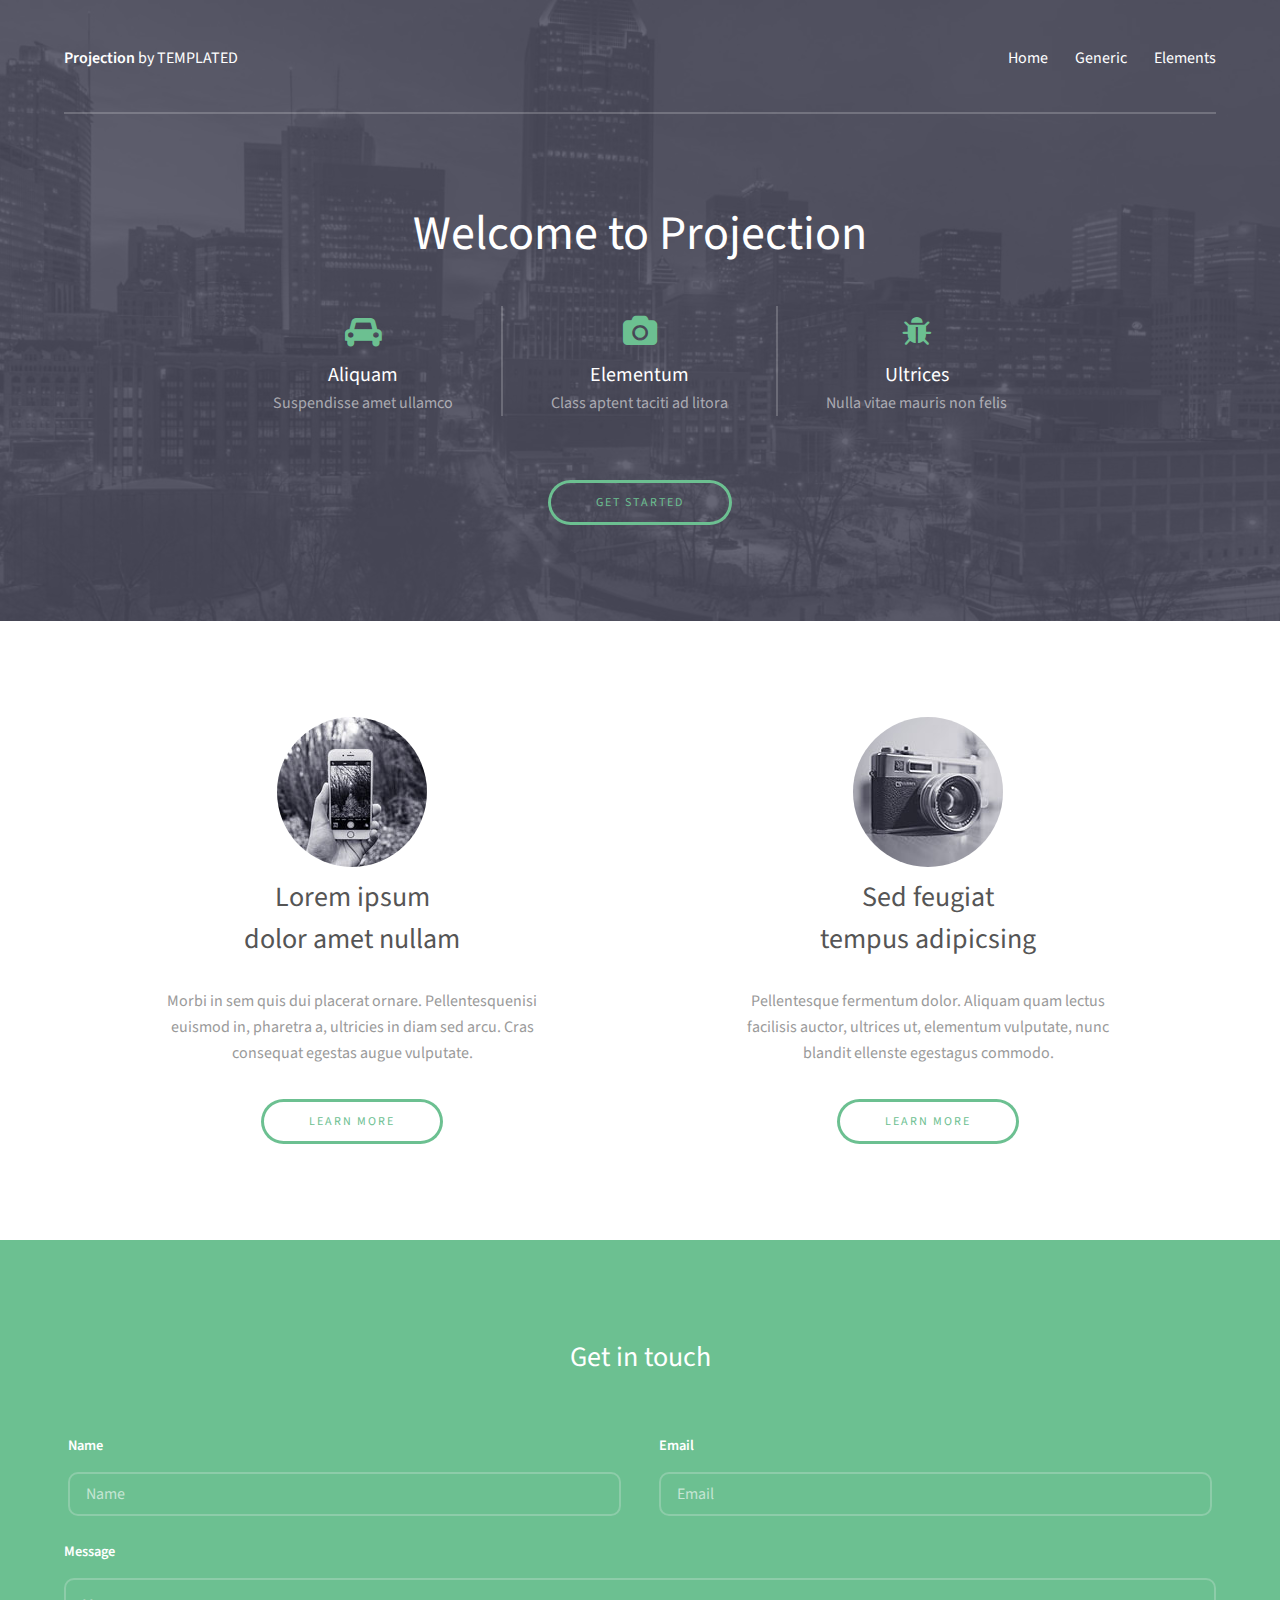
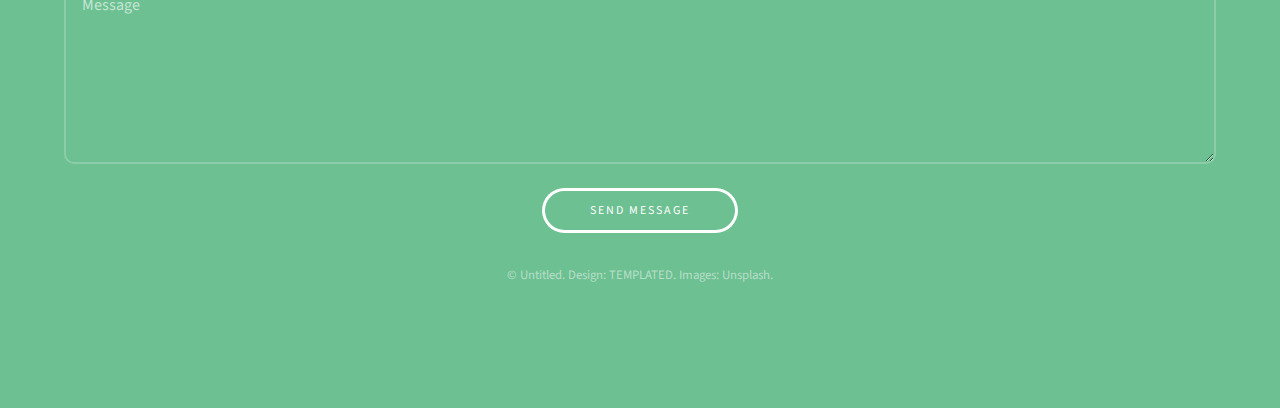
<file: index.html>
<!DOCTYPE HTML>
<!--
	Projection by TEMPLATED
	templated.co @templatedco
	Released for free under the Creative Commons Attribution 3.0 license (templated.co/license)
-->
<html>
	<head>
		<title>Projection by TEMPLATED</title>
		<meta charset="utf-8" />
		<meta name="viewport" content="width=device-width, initial-scale=1" />
		<link rel="stylesheet" href="assets/css/main.css" />
	</head>
	<body>

		<!-- Header -->
			<header id="header">
				<div class="inner">
					<a href="index.html" class="logo"><strong>Projection</strong> by TEMPLATED</a>
					<nav id="nav">
						<a href="index.html">Home</a>
						<a href="generic.html">Generic</a>
						<a href="elements.html">Elements</a>
					</nav>
					<a href="#navPanel" class="navPanelToggle"><span class="fa fa-bars"></span></a>
				</div>
			</header>

		<!-- Banner -->
			<section id="banner">
				<div class="inner">
					<header>
						<h1>Welcome to Projection</h1>
					</header>

					<div class="flex ">

						<div>
							<span class="icon fa-car"></span>
							<h3>Aliquam</h3>
							<p>Suspendisse amet ullamco</p>
						</div>

						<div>
							<span class="icon fa-camera"></span>
							<h3>Elementum</h3>
							<p>Class aptent taciti ad litora</p>
						</div>

						<div>
							<span class="icon fa-bug"></span>
							<h3>Ultrices</h3>
							<p>Nulla vitae mauris non felis</p>
						</div>

					</div>

					<footer>
						<a href="#" class="button">Get Started</a>
					</footer>
				</div>
			</section>


		<!-- Three -->
			<section id="three" class="wrapper align-center">
				<div class="inner">
					<div class="flex flex-2">
						<article>
							<div class="image round">
								<img src="images/pic01.jpg" alt="Pic 01" />
							</div>
							<header>
								<h3>Lorem ipsum<br /> dolor amet nullam</h3>
							</header>
							<p>Morbi in sem quis dui placerat ornare. Pellentesquenisi<br />euismod in, pharetra a, ultricies in diam sed arcu. Cras<br />consequat  egestas augue vulputate.</p>
							<footer>
								<a href="#" class="button">Learn More</a>
							</footer>
						</article>
						<article>
							<div class="image round">
								<img src="images/pic02.jpg" alt="Pic 02" />
							</div>
							<header>
								<h3>Sed feugiat<br /> tempus adipicsing</h3>
							</header>
							<p>Pellentesque fermentum dolor. Aliquam quam lectus<br />facilisis auctor, ultrices ut, elementum vulputate, nunc<br /> blandit ellenste egestagus commodo.</p>
							<footer>
								<a href="#" class="button">Learn More</a>
							</footer>
						</article>
					</div>
				</div>
			</section>

		<!-- Footer -->
			<footer id="footer">
				<div class="inner">

					<h3>Get in touch</h3>

					<form action="#" method="post">

						<div class="field half first">
							<label for="name">Name</label>
							<input name="name" id="name" type="text" placeholder="Name">
						</div>
						<div class="field half">
							<label for="email">Email</label>
							<input name="email" id="email" type="email" placeholder="Email">
						</div>
						<div class="field">
							<label for="message">Message</label>
							<textarea name="message" id="message" rows="6" placeholder="Message"></textarea>
						</div>
						<ul class="actions">
							<li><input value="Send Message" class="button alt" type="submit"></li>
						</ul>
					</form>

					<div class="copyright">
						&copy; Untitled. Design: <a href="https://templated.co">TEMPLATED</a>. Images: <a href="https://unsplash.com">Unsplash</a>.
					</div>

				</div>
			</footer>

		<!-- Scripts -->
			<script src="assets/js/jquery.min.js"></script>
			<script src="assets/js/skel.min.js"></script>
			<script src="assets/js/util.js"></script>
			<script src="assets/js/main.js"></script>

	</body>
</html>
</file>
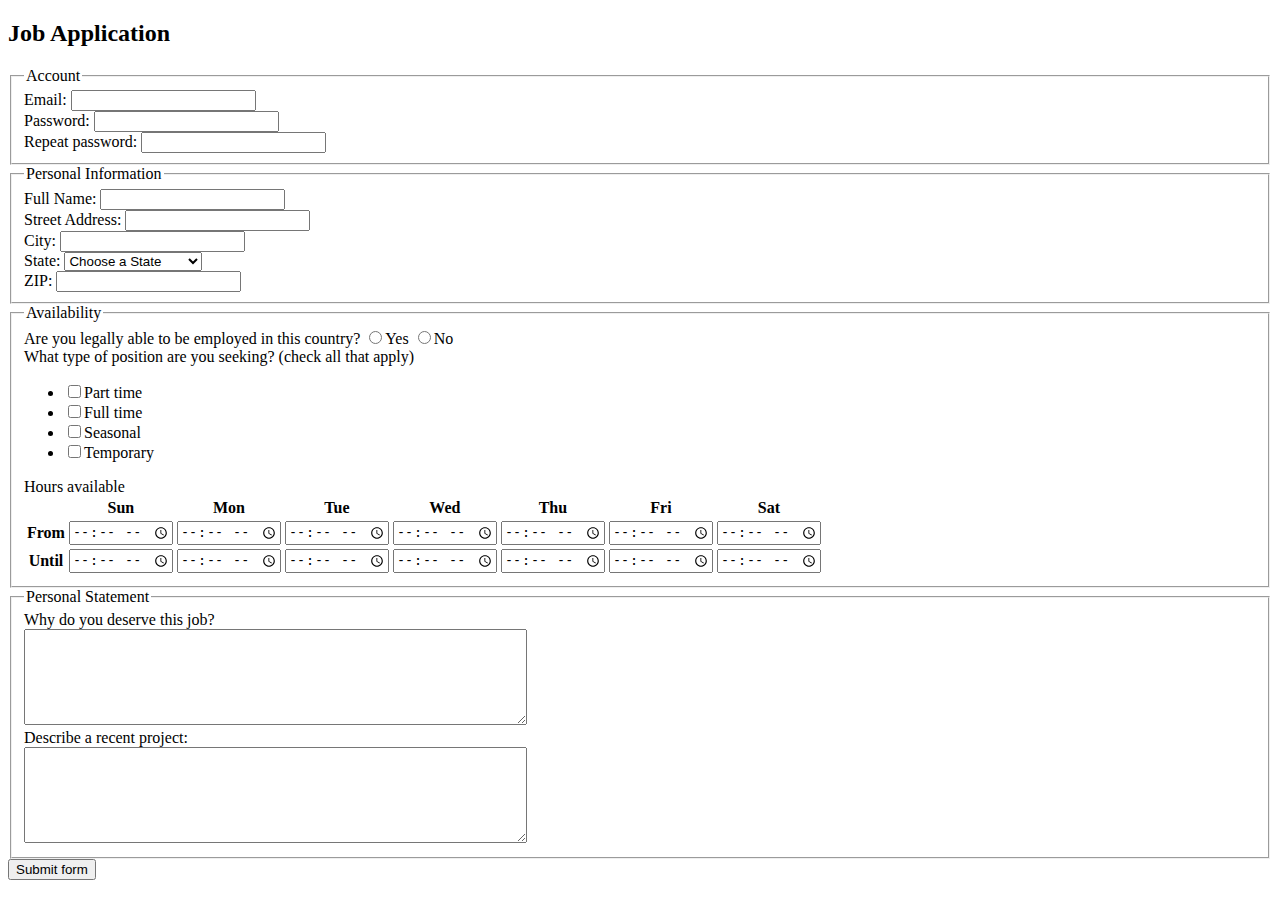
<file: coreydidit.html>
<!DOCTYPE html>
<html>
<head>
	<meta charset="utf-8">
	<title>Job Application</title>
</head>
<body>

<h2>Job Application</h2>

<form action="http://gclass.alexburner.com/formtest.php" method="post">

	<fieldset>
		<legend>Account</legend>
		<div class="field">
			<label>Email:</label> 
			<input type="text" name="email">
		</div>
		<div class="field">
			<label>Password:</label> 
			<input type="password" name="password">
		</div>
		<div class="field">
			<label>Repeat password:</label> 
			<input type="password" name="password_r">
		</div>
	</fieldset>

	<fieldset>
		<legend>Personal Information</legend>
		<div class="field">
			<label>Full Name:</label> 
			<input type="text" name="name">
		</div>
		<div class="field">
			<label>Street Address:</label> 
			<input type="text" name="street">
		</div>
		<div class="field">
			<label>City:</label> 
			<input type="text" name="city">
		</div>
		<div class="field">
			<label>State:</label> 
			<select name="state">
				<option value="" selected="true">Choose a State</option>
				<option value="AL">Alabama</option>
				<option value="AK">Alaska</option>
				<option value="AZ">Arizona</option>
				<option value="AR">Arkansas</option>
				<option value="CA">California</option>
				<option value="CO">Colorado</option>
				<option value="CT">Connecticut</option>
				<option value="DE">Delaware</option>
				<option value="DC">District of Columbia</option>
				<option value="FL">Florida</option>
				<option value="GA">Georgia</option>
				<option value="HI">Hawaii</option>
				<option value="ID">Idaho</option>
				<option value="IL">Illinois</option>
				<option value="IN">Indiana</option>
				<option value="IA">Iowa</option>
				<option value="KS">Kansas</option>
				<option value="KY">Kentucky</option>
				<option value="LA">Louisiana</option>
				<option value="ME">Maine</option>
				<option value="MD">Maryland</option>
				<option value="MA">Massachusetts</option>
				<option value="MI">Michigan</option>
				<option value="MN">Minnesota</option>
				<option value="MS">Mississippi</option>
				<option value="MO">Missouri</option>
				<option value="MT">Montana</option>
				<option value="NE">Nebraska</option>
				<option value="NV">Nevada</option>
				<option value="NH">New Hampshire</option>
				<option value="NJ">New Jersey</option>
				<option value="NM">New Mexico</option>
				<option value="NY">New York</option>
				<option value="NC">North Carolina</option>
				<option value="ND">North Dakota</option>
				<option value="OH">Ohio</option>
				<option value="OK">Oklahoma</option>
				<option value="OR">Oregon</option>
				<option value="PA">Pennsylvania</option>
				<option value="RI">Rhode Island</option>
				<option value="SC">South Carolina</option>
				<option value="SD">South Dakota</option>
				<option value="TN">Tennessee</option>
				<option value="TX">Texas</option>
				<option value="UT">Utah</option>
				<option value="VT">Vermont</option>
				<option value="VA">Virginia</option>
				<option value="WA">Washington</option>
				<option value="WV">West Virginia</option>
				<option value="WI">Wisconsin</option>
				<option value="WY">Wyoming</option>
			</select>
		</div>
		<div class="field">
			<label>ZIP:</label> 
			<input type="text" name="zip">
		</div>
	</fieldset>

	<fieldset>
		<legend>Availability</legend>
		<div class="field">
			<label>Are you legally able to be employed in this country?</label> 
			<input type="radio" name="legal" value="yes">Yes
			<input type="radio" name="legal" value="no">No
		</div>
		<div class="field">
			<label>What type of position are you seeking? (check all that apply)</label>
			<ul>
				<li><input type="checkbox" name="position_pt" value="parttime">Part time</li>
				<li><input type="checkbox" name="position_ft" value="fulltime">Full time</li>
				<li><input type="checkbox" name="position_sl" value="seasonal">Seasonal</li>
				<li><input type="checkbox" name="position_tp" value="temporary">Temporary</li>
			</ul>
		</div>
		<div class="field">
			<label>Hours available</label>
			<table>
				<tr>
					<td></td>
					<th>Sun</th>
					<th>Mon</th>
					<th>Tue</th>
					<th>Wed</th>
					<th>Thu</th>
					<th>Fri</th>
					<th>Sat</th>
				</tr>
				<tr>
					<th>From</th>
					<td><input type="time" size="5" name="su_from"></td>
					<td><input type="time" size="5" name="mo_from"></td>
					<td><input type="time" size="5" name="tu_from"></td>
					<td><input type="time" size="5" name="we_from"></td>
					<td><input type="time" size="5" name="th_from"></td>
					<td><input type="time" size="5" name="fr_from"></td>
					<td><input type="time" size="5" name="sa_from"></td>
				</tr>
				<tr>
					<th>Until</th>
					<td><input type="time" size="5" name="su_until"></td>
					<td><input type="time" size="5" name="mo_until"></td>
					<td><input type="time" size="5" name="tu_until"></td>
					<td><input type="time" size="5" name="we_until"></td>
					<td><input type="time" size="5" name="th_until"></td>
					<td><input type="time" size="5" name="fr_until"></td>
					<td><input type="time" size="5" name="sa_until"></td>
				</tr>
			</table>
		</div>
	</fieldset>

	<fieldset>
		<legend>Personal Statement</legend>
		<div class="field">
			<label>Why do you deserve this job?</label><br>
			<textarea name="deserve" rows="6" cols="60"></textarea>
		</div>
		<div class="field">
			<label>Describe a recent project:</label><br>
			<textarea name="project" rows="6" cols="60"></textarea>
		</div>
	</fieldset>

	<input type="submit" value="Submit form">

</form>
</body>
</html>
</file>
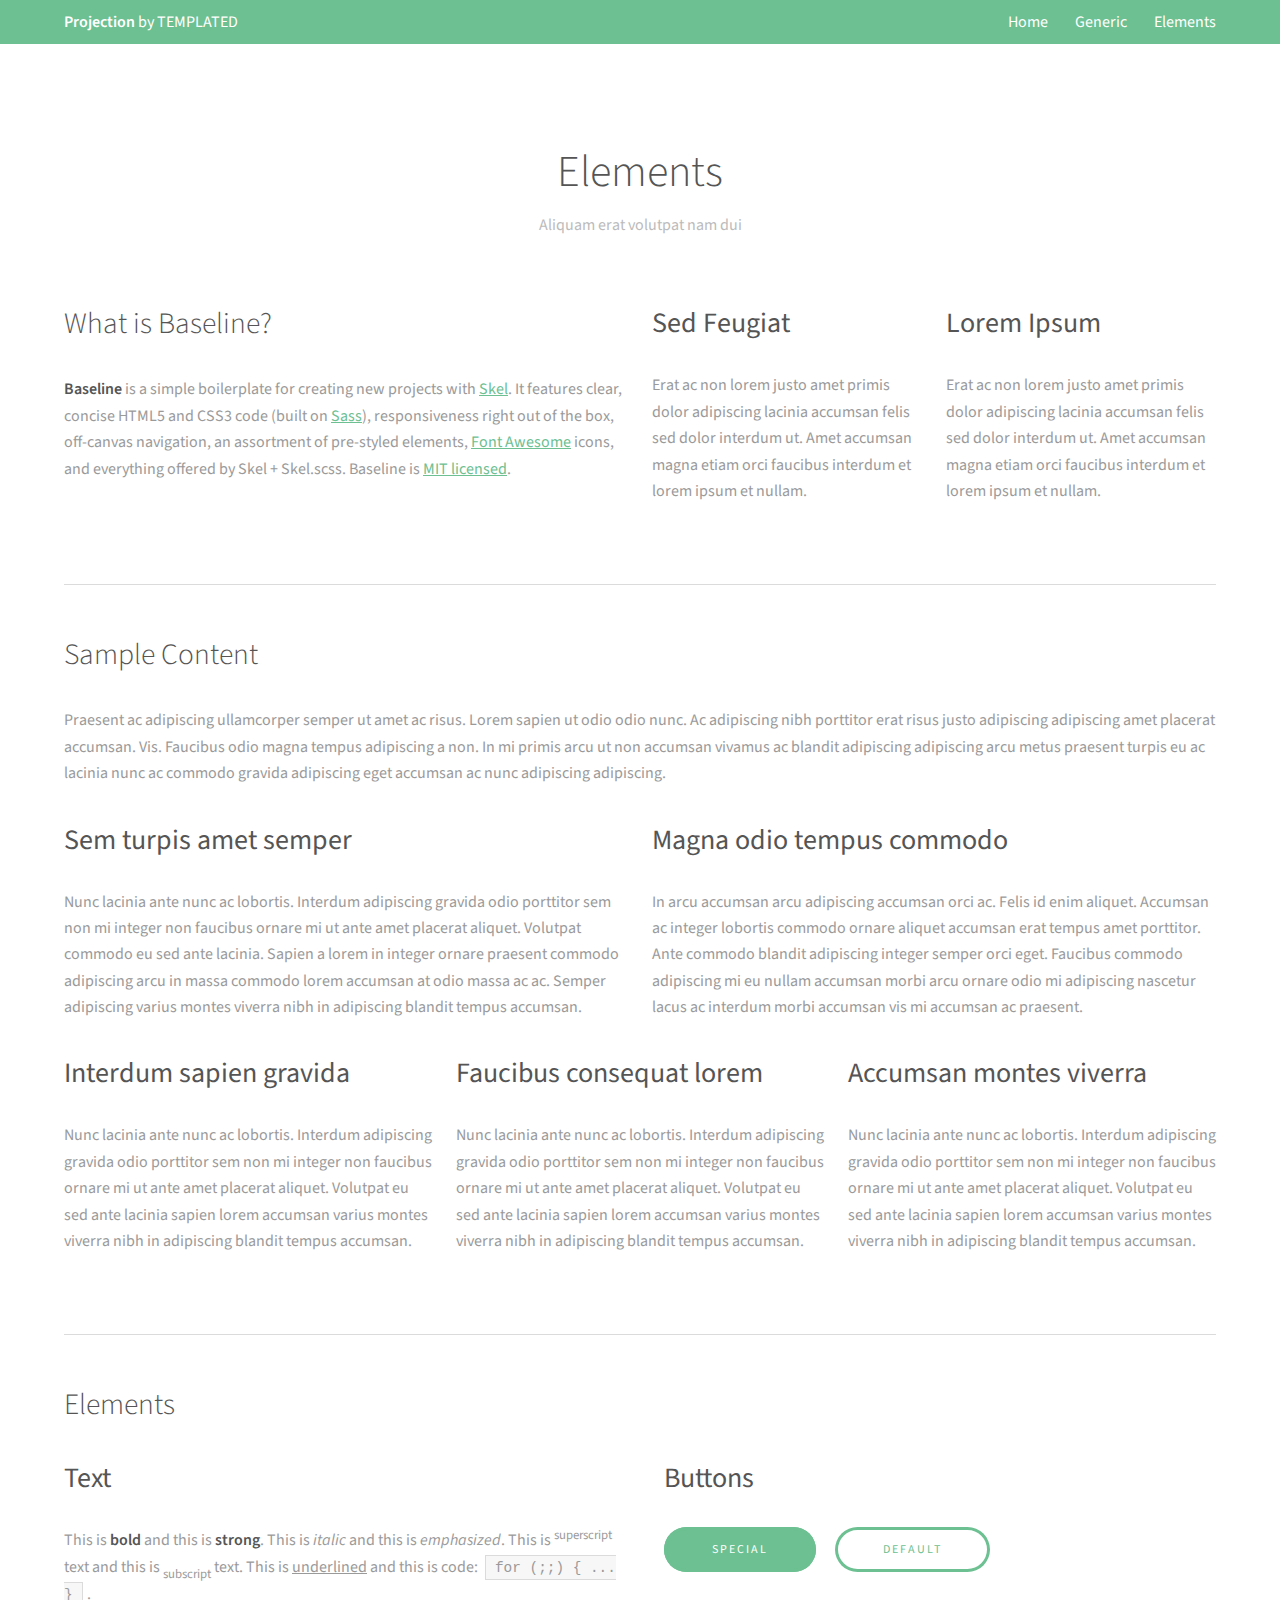
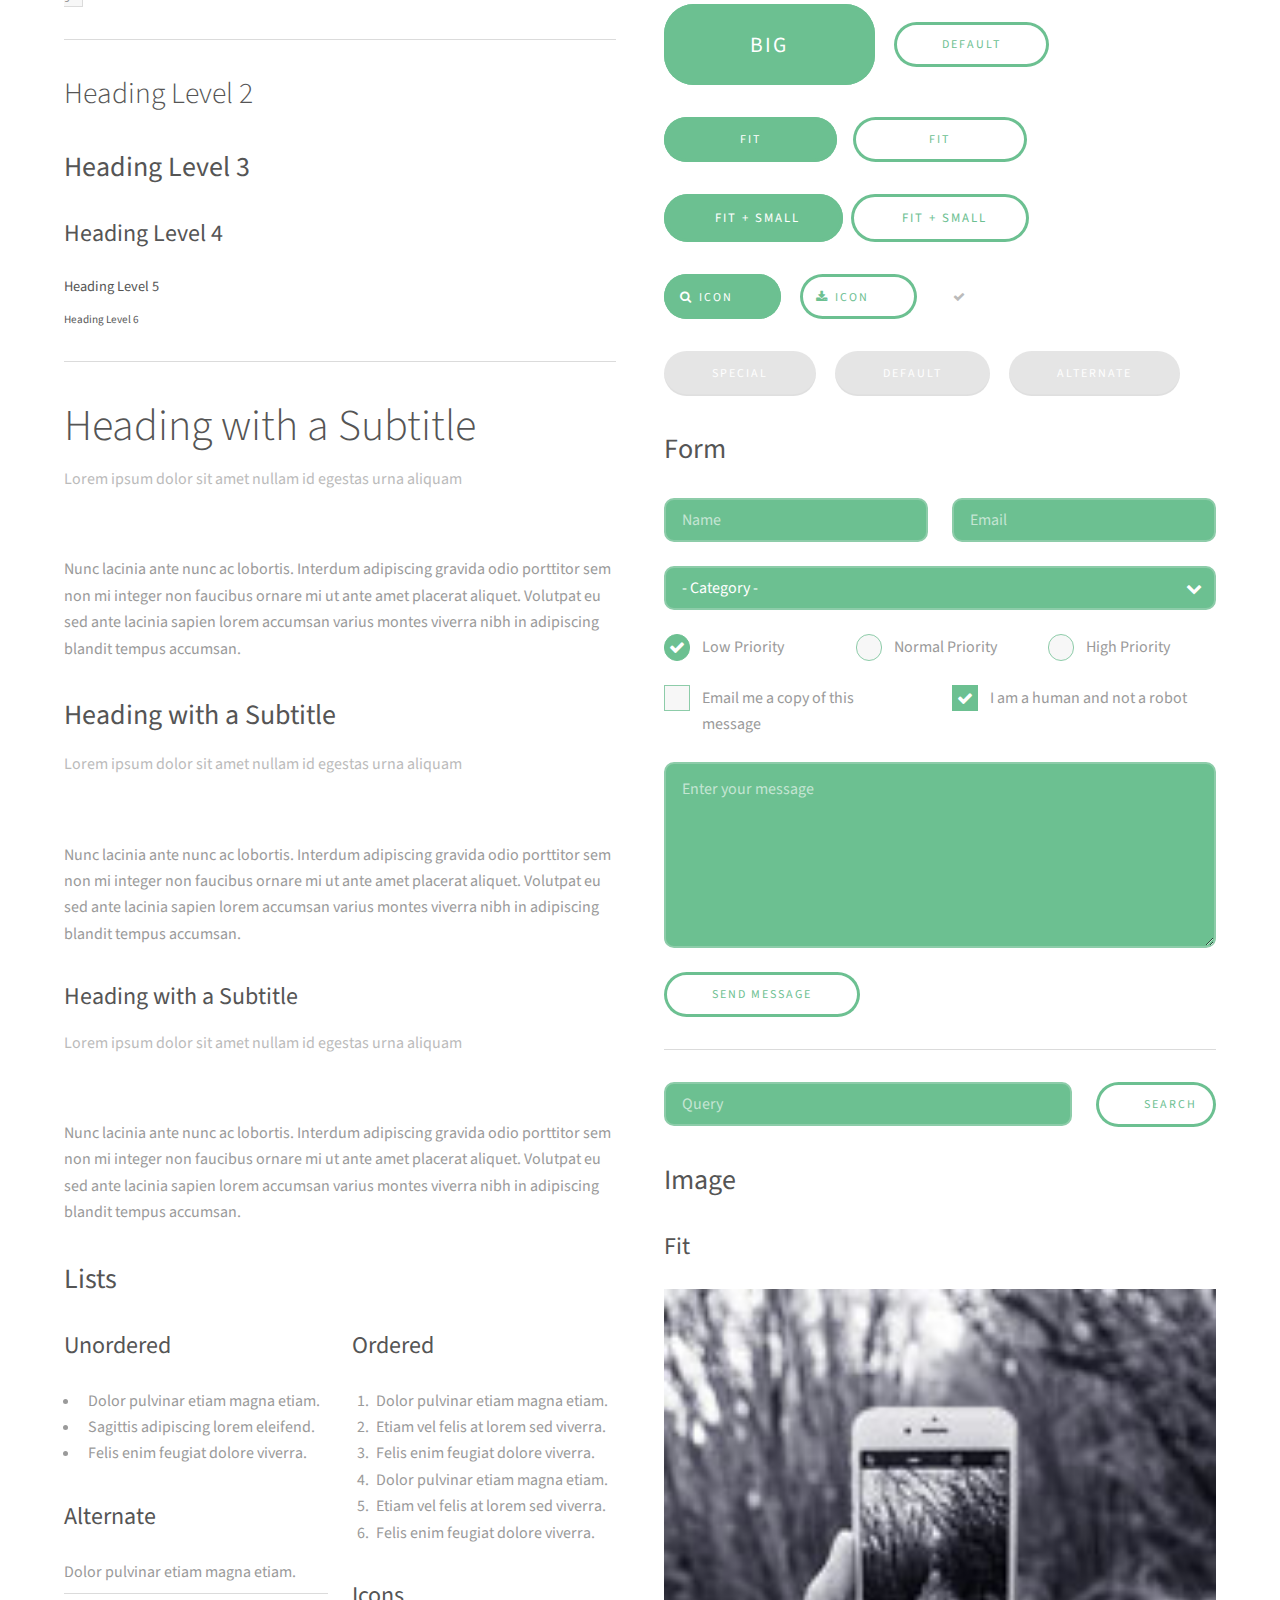
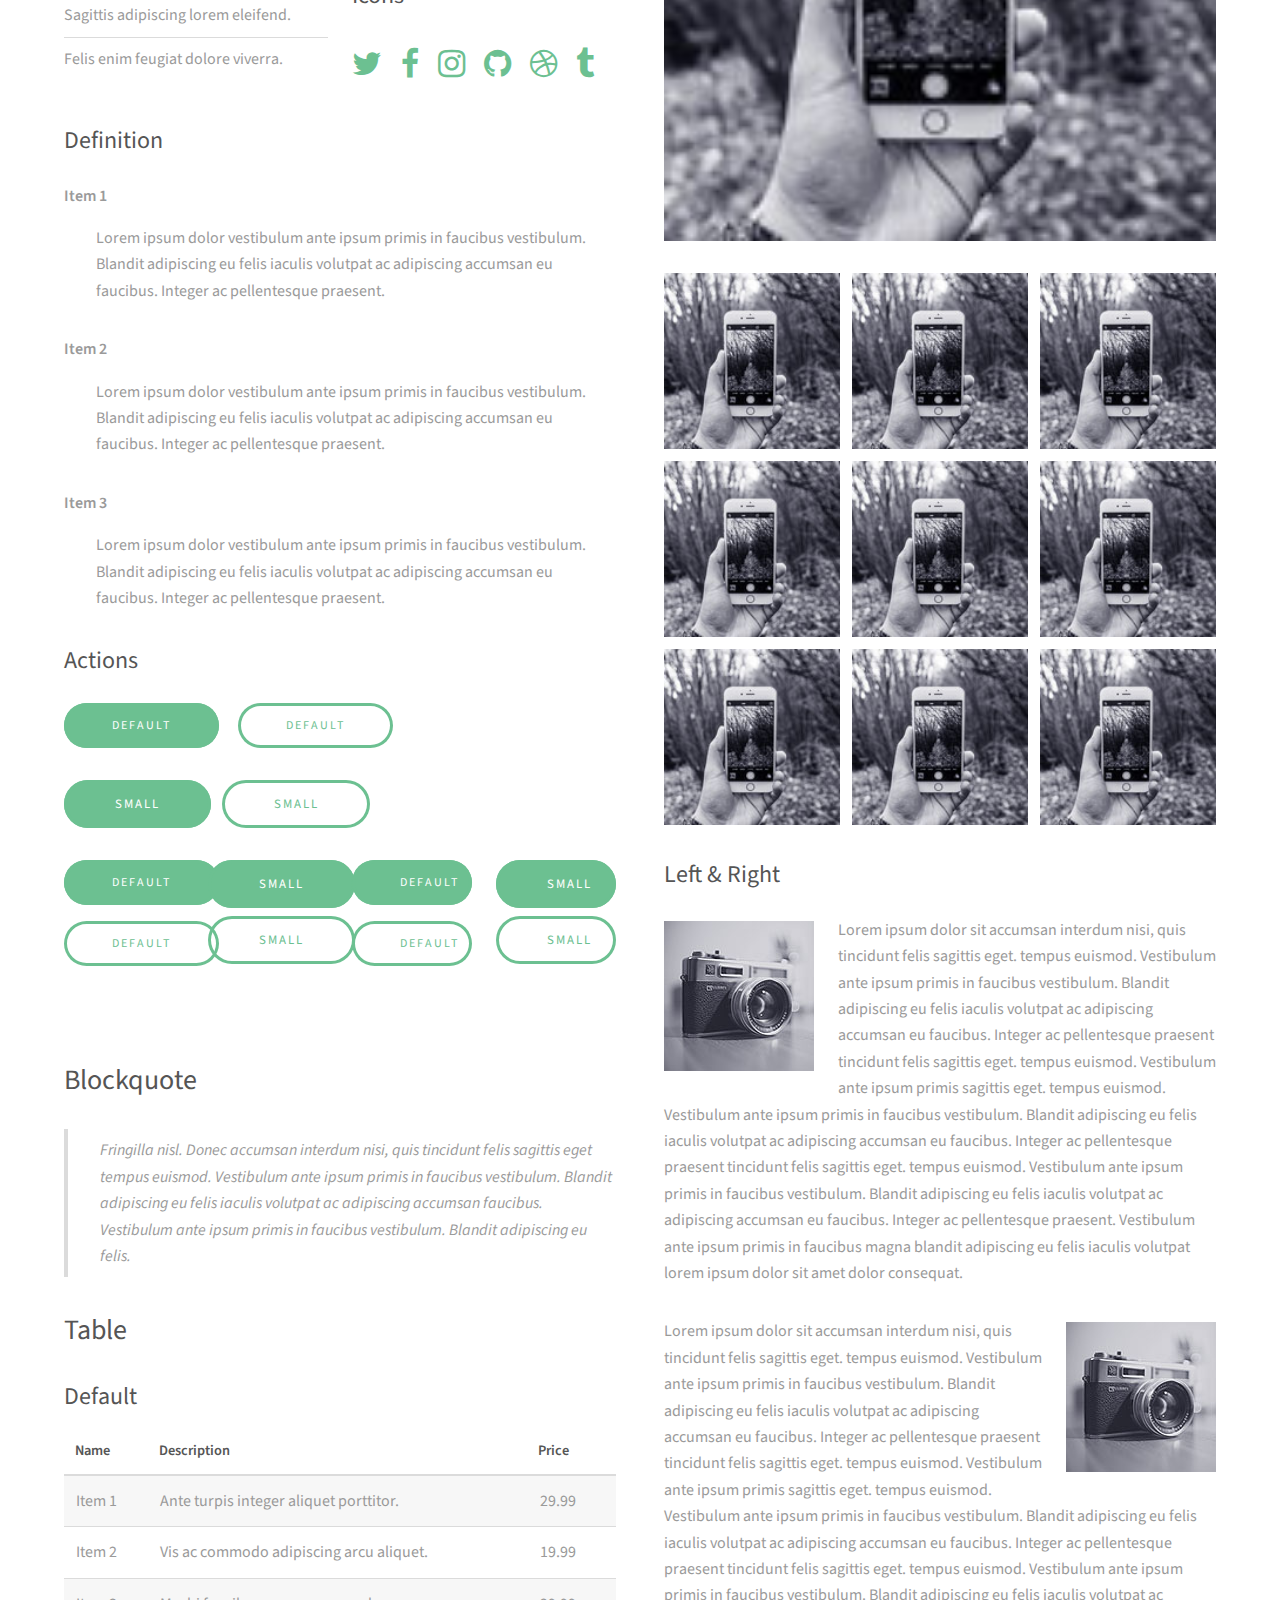
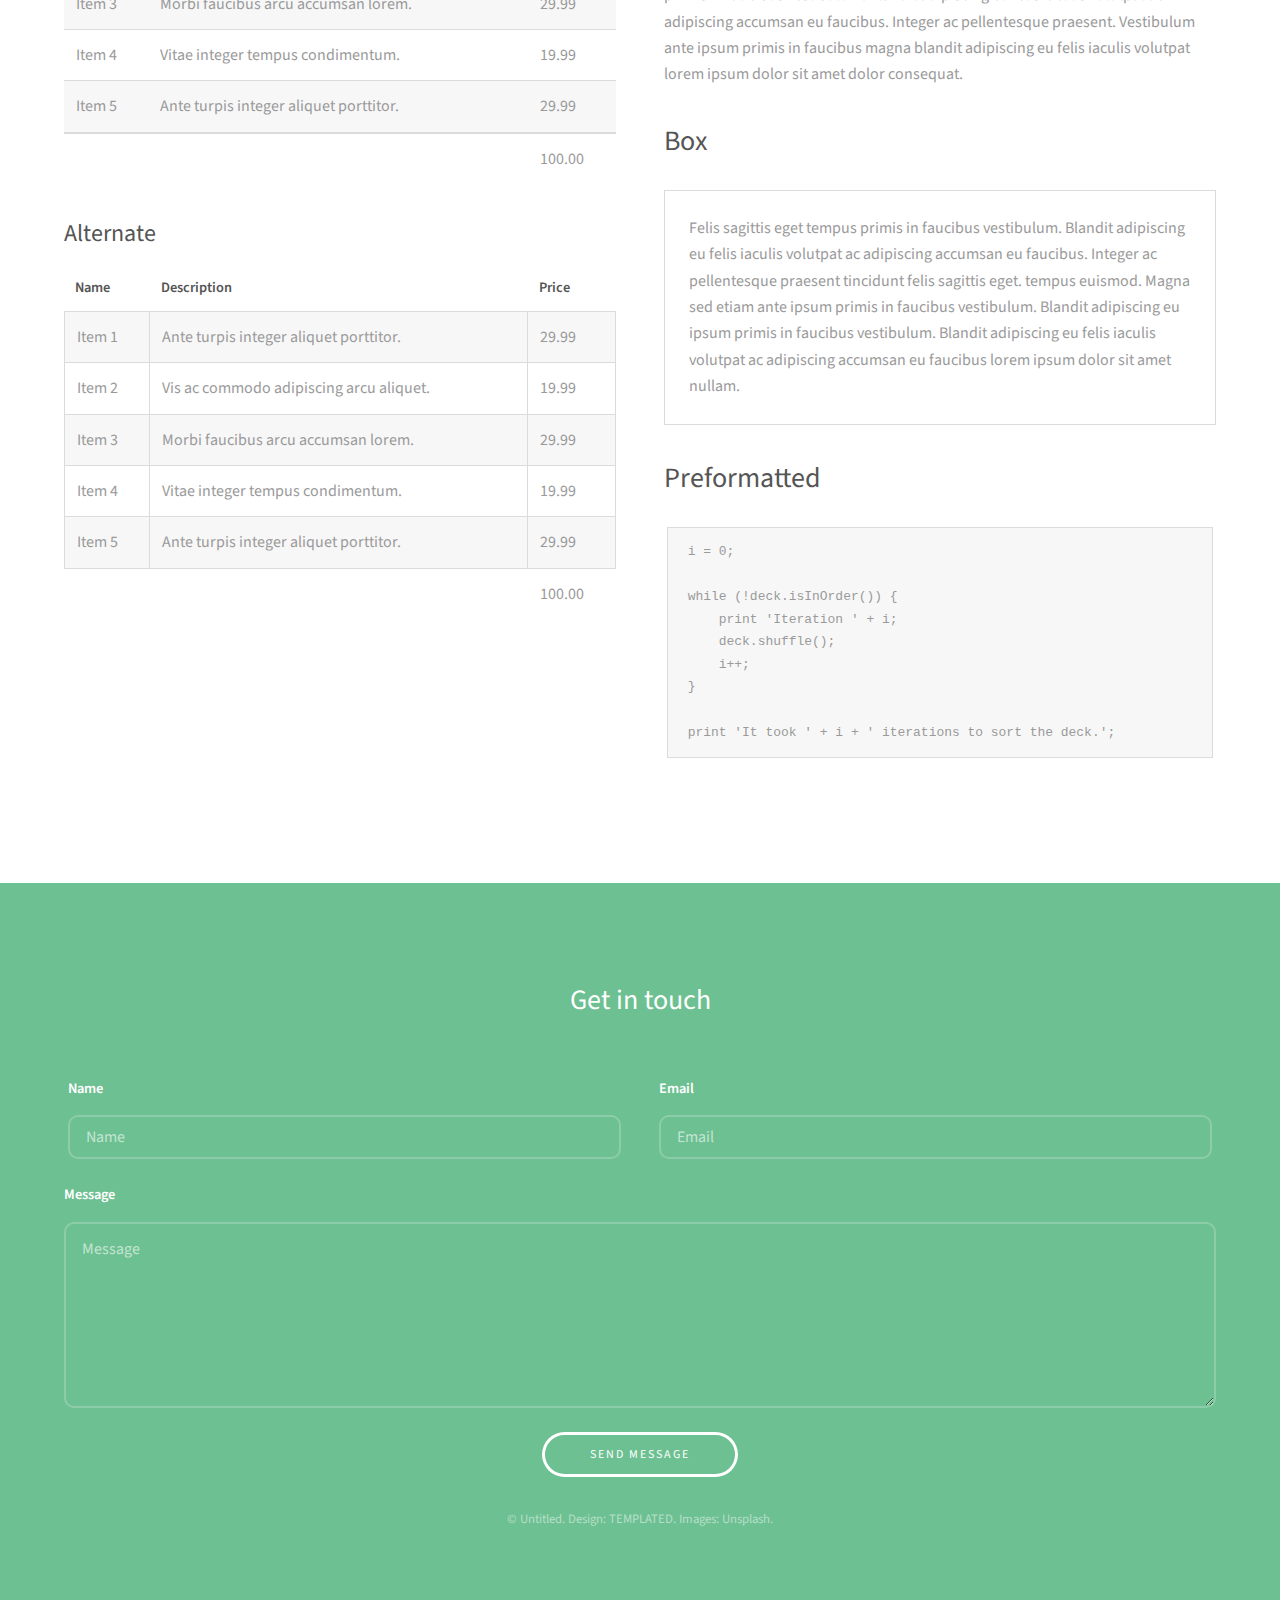
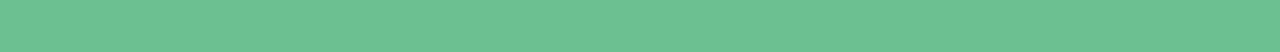
<file: elements.html>
<!DOCTYPE HTML>
<!--
	Projection by TEMPLATED
	templated.co @templatedco
	Released for free under the Creative Commons Attribution 3.0 license (templated.co/license)
-->
<html>
	<head>
		<title>Elements - Projection by TEMPLATED</title>
		<meta charset="utf-8" />
		<meta name="viewport" content="width=device-width, initial-scale=1" />
		<link rel="stylesheet" href="assets/css/main.css" />
	</head>
	<body class="subpage">

		<!-- Header -->
			<header id="header">
				<div class="inner">
					<a href="index.html" class="logo"><strong>Projection</strong> by TEMPLATED</a>
					<nav id="nav">
						<a href="index.html">Home</a>
						<a href="generic.html">Generic</a>
						<a href="elements.html">Elements</a>
					</nav>
					<a href="#navPanel" class="navPanelToggle"><span class="fa fa-bars"></span></a>
				</div>
			</header>

		<!-- Main -->
			<section id="main" class="wrapper">
				<div class="inner">
					<header class="align-center">
						<h2>Elements</h2>
						<p>Aliquam erat volutpat nam dui </p>
					</header>

					<!-- Intro -->
						<div class="row">
							<section class="6u 12u$(medium)">
								<h2>What is Baseline?</h2>
								<p><strong>Baseline</strong> is a simple boilerplate for creating new projects with <a href="http://skel.io">Skel</a>. It features clear, concise HTML5 and CSS3 code (built on <a href="http://sass-lang.com">Sass</a>), responsiveness right out of the box, off-canvas navigation, an assortment of pre-styled elements, <a href="http://fontawesome.io">Font Awesome</a> icons, and everything offered by Skel + Skel.scss. Baseline is <a href="http://skel.io/license">MIT licensed</a>.</p>
							</section>
							<section class="3u 6u(medium) 12u$(small)">
								<h3>Sed Feugiat</h3>
								<p>Erat ac non lorem justo amet primis dolor adipiscing lacinia accumsan felis sed dolor interdum ut. Amet accumsan magna etiam orci faucibus interdum et lorem ipsum et nullam.</p>
							</section>
							<section class="3u$ 6u$(medium) 12u$(small)">
								<h3>Lorem Ipsum</h3>
								<p>Erat ac non lorem justo amet primis dolor adipiscing lacinia accumsan felis sed dolor interdum ut. Amet accumsan magna etiam orci faucibus interdum et lorem ipsum et nullam.</p>
							</section>
						</div>

					<hr class="major" />

					<!-- Content -->
						<h2 id="content">Sample Content</h2>
						<p>Praesent ac adipiscing ullamcorper semper ut amet ac risus. Lorem sapien ut odio odio nunc. Ac adipiscing nibh porttitor erat risus justo adipiscing adipiscing amet placerat accumsan. Vis. Faucibus odio magna tempus adipiscing a non. In mi primis arcu ut non accumsan vivamus ac blandit adipiscing adipiscing arcu metus praesent turpis eu ac lacinia nunc ac commodo gravida adipiscing eget accumsan ac nunc adipiscing adipiscing.</p>
						<div class="row">
							<div class="6u 12u$(small)">
								<h3>Sem turpis amet semper</h3>
								<p>Nunc lacinia ante nunc ac lobortis. Interdum adipiscing gravida odio porttitor sem non mi integer non faucibus ornare mi ut ante amet placerat aliquet. Volutpat commodo eu sed ante lacinia. Sapien a lorem in integer ornare praesent commodo adipiscing arcu in massa commodo lorem accumsan at odio massa ac ac. Semper adipiscing varius montes viverra nibh in adipiscing blandit tempus accumsan.</p>
							</div>
							<div class="6u$ 12u$(small)">
								<h3>Magna odio tempus commodo</h3>
								<p>In arcu accumsan arcu adipiscing accumsan orci ac. Felis id enim aliquet. Accumsan ac integer lobortis commodo ornare aliquet accumsan erat tempus amet porttitor. Ante commodo blandit adipiscing integer semper orci eget. Faucibus commodo adipiscing mi eu nullam accumsan morbi arcu ornare odio mi adipiscing nascetur lacus ac interdum morbi accumsan vis mi accumsan ac praesent.</p>
							</div>
							<!-- Break -->
							<div class="4u 12u$(medium)">
								<h3>Interdum sapien gravida</h3>
								<p>Nunc lacinia ante nunc ac lobortis. Interdum adipiscing gravida odio porttitor sem non mi integer non faucibus ornare mi ut ante amet placerat aliquet. Volutpat eu sed ante lacinia sapien lorem accumsan varius montes viverra nibh in adipiscing blandit tempus accumsan.</p>
							</div>
							<div class="4u 12u$(medium)">
								<h3>Faucibus consequat lorem</h3>
								<p>Nunc lacinia ante nunc ac lobortis. Interdum adipiscing gravida odio porttitor sem non mi integer non faucibus ornare mi ut ante amet placerat aliquet. Volutpat eu sed ante lacinia sapien lorem accumsan varius montes viverra nibh in adipiscing blandit tempus accumsan.</p>
							</div>
							<div class="4u$ 12u$(medium)">
								<h3>Accumsan montes viverra</h3>
								<p>Nunc lacinia ante nunc ac lobortis. Interdum adipiscing gravida odio porttitor sem non mi integer non faucibus ornare mi ut ante amet placerat aliquet. Volutpat eu sed ante lacinia sapien lorem accumsan varius montes viverra nibh in adipiscing blandit tempus accumsan.</p>
							</div>
						</div>

					<hr class="major" />

					<!-- Elements -->
						<h2 id="elements">Elements</h2>
						<div class="row 200%">
							<div class="6u 12u$(medium)">

								<!-- Text stuff -->
									<h3>Text</h3>
									<p>This is <b>bold</b> and this is <strong>strong</strong>. This is <i>italic</i> and this is <em>emphasized</em>.
									This is <sup>superscript</sup> text and this is <sub>subscript</sub> text.
									This is <u>underlined</u> and this is code: <code>for (;;) { ... }</code>.</p>
									<hr />
									<h2>Heading Level 2</h2>
									<h3>Heading Level 3</h3>
									<h4>Heading Level 4</h4>
									<h5>Heading Level 5</h5>
									<h6>Heading Level 6</h6>
									<hr />
									<header>
										<h2>Heading with a Subtitle</h2>
										<p>Lorem ipsum dolor sit amet nullam id egestas urna aliquam</p>
									</header>
									<p>Nunc lacinia ante nunc ac lobortis. Interdum adipiscing gravida odio porttitor sem non mi integer non faucibus ornare mi ut ante amet placerat aliquet. Volutpat eu sed ante lacinia sapien lorem accumsan varius montes viverra nibh in adipiscing blandit tempus accumsan.</p>
									<header>
										<h3>Heading with a Subtitle</h3>
										<p>Lorem ipsum dolor sit amet nullam id egestas urna aliquam</p>
									</header>
									<p>Nunc lacinia ante nunc ac lobortis. Interdum adipiscing gravida odio porttitor sem non mi integer non faucibus ornare mi ut ante amet placerat aliquet. Volutpat eu sed ante lacinia sapien lorem accumsan varius montes viverra nibh in adipiscing blandit tempus accumsan.</p>
									<header>
										<h4>Heading with a Subtitle</h4>
										<p>Lorem ipsum dolor sit amet nullam id egestas urna aliquam</p>
									</header>
									<p>Nunc lacinia ante nunc ac lobortis. Interdum adipiscing gravida odio porttitor sem non mi integer non faucibus ornare mi ut ante amet placerat aliquet. Volutpat eu sed ante lacinia sapien lorem accumsan varius montes viverra nibh in adipiscing blandit tempus accumsan.</p>

								<!-- Lists -->
									<h3>Lists</h3>
									<div class="row">
										<div class="6u 12u$(small)">

											<h4>Unordered</h4>
											<ul>
												<li>Dolor pulvinar etiam magna etiam.</li>
												<li>Sagittis adipiscing lorem eleifend.</li>
												<li>Felis enim feugiat dolore viverra.</li>
											</ul>

											<h4>Alternate</h4>
											<ul class="alt">
												<li>Dolor pulvinar etiam magna etiam.</li>
												<li>Sagittis adipiscing lorem eleifend.</li>
												<li>Felis enim feugiat dolore viverra.</li>
											</ul>

										</div>
										<div class="6u$ 12u$(small)">

											<h4>Ordered</h4>
											<ol>
												<li>Dolor pulvinar etiam magna etiam.</li>
												<li>Etiam vel felis at lorem sed viverra.</li>
												<li>Felis enim feugiat dolore viverra.</li>
												<li>Dolor pulvinar etiam magna etiam.</li>
												<li>Etiam vel felis at lorem sed viverra.</li>
												<li>Felis enim feugiat dolore viverra.</li>
											</ol>

											<h4>Icons</h4>
											<ul class="icons">
												<li><a href="#" class="icon fa-twitter"><span class="label">Twitter</span></a></li>
												<li><a href="#" class="icon fa-facebook"><span class="label">Facebook</span></a></li>
												<li><a href="#" class="icon fa-instagram"><span class="label">Instagram</span></a></li>
												<li><a href="#" class="icon fa-github"><span class="label">Github</span></a></li>
												<li><a href="#" class="icon fa-dribbble"><span class="label">Dribbble</span></a></li>
												<li><a href="#" class="icon fa-tumblr"><span class="label">Tumblr</span></a></li>
											</ul>

										</div>
									</div>
									<h4>Definition</h4>
									<dl>
										<dt>Item 1</dt>
										<dd>
											<p>Lorem ipsum dolor vestibulum ante ipsum primis in faucibus vestibulum. Blandit adipiscing eu felis iaculis volutpat ac adipiscing accumsan eu faucibus. Integer ac pellentesque praesent.</p>
										</dd>
										<dt>Item 2</dt>
										<dd>
											<p>Lorem ipsum dolor vestibulum ante ipsum primis in faucibus vestibulum. Blandit adipiscing eu felis iaculis volutpat ac adipiscing accumsan eu faucibus. Integer ac pellentesque praesent.</p>
										</dd>
										<dt>Item 3</dt>
										<dd>
											<p>Lorem ipsum dolor vestibulum ante ipsum primis in faucibus vestibulum. Blandit adipiscing eu felis iaculis volutpat ac adipiscing accumsan eu faucibus. Integer ac pellentesque praesent.</p>
										</dd>
									</dl>

									<h4>Actions</h4>
									<ul class="actions">
										<li><a href="#" class="button special">Default</a></li>
										<li><a href="#" class="button">Default</a></li>
										<li><a href="#" class="button alt">Default</a></li>
									</ul>
									<ul class="actions small">
										<li><a href="#" class="button special small">Small</a></li>
										<li><a href="#" class="button small">Small</a></li>
										<li><a href="#" class="button alt small">Small</a></li>
									</ul>
									<div class="row">
										<div class="3u 12u$(small)">
											<ul class="actions vertical">
												<li><a href="#" class="button special">Default</a></li>
												<li><a href="#" class="button">Default</a></li>
												<li><a href="#" class="button alt">Default</a></li>
											</ul>
										</div>
										<div class="3u 12u$(small)">
											<ul class="actions vertical small">
												<li><a href="#" class="button special small">Small</a></li>
												<li><a href="#" class="button small">Small</a></li>
												<li><a href="#" class="button alt small">Small</a></li>
											</ul>
										</div>
										<div class="3u 12u$(small)">
											<ul class="actions vertical">
												<li><a href="#" class="button special fit">Default</a></li>
												<li><a href="#" class="button fit">Default</a></li>
												<li><a href="#" class="button alt fit">Default</a></li>
											</ul>
										</div>
										<div class="3u$ 12u$(small)">
											<ul class="actions vertical small">
												<li><a href="#" class="button special small fit">Small</a></li>
												<li><a href="#" class="button small fit">Small</a></li>
												<li><a href="#" class="button alt small fit">Small</a></li>
											</ul>
										</div>
									</div>

								<!-- Blockquote -->
									<h3>Blockquote</h3>
									<blockquote>Fringilla nisl. Donec accumsan interdum nisi, quis tincidunt felis sagittis eget tempus euismod. Vestibulum ante ipsum primis in faucibus vestibulum. Blandit adipiscing eu felis iaculis volutpat ac adipiscing accumsan faucibus. Vestibulum ante ipsum primis in faucibus vestibulum. Blandit adipiscing eu felis.</blockquote>

								<!-- Table -->
									<h3>Table</h3>

									<h4>Default</h4>
									<div class="table-wrapper">
										<table>
											<thead>
												<tr>
													<th>Name</th>
													<th>Description</th>
													<th>Price</th>
												</tr>
											</thead>
											<tbody>
												<tr>
													<td>Item 1</td>
													<td>Ante turpis integer aliquet porttitor.</td>
													<td>29.99</td>
												</tr>
												<tr>
													<td>Item 2</td>
													<td>Vis ac commodo adipiscing arcu aliquet.</td>
													<td>19.99</td>
												</tr>
												<tr>
													<td>Item 3</td>
													<td> Morbi faucibus arcu accumsan lorem.</td>
													<td>29.99</td>
												</tr>
												<tr>
													<td>Item 4</td>
													<td>Vitae integer tempus condimentum.</td>
													<td>19.99</td>
												</tr>
												<tr>
													<td>Item 5</td>
													<td>Ante turpis integer aliquet porttitor.</td>
													<td>29.99</td>
												</tr>
											</tbody>
											<tfoot>
												<tr>
													<td colspan="2"></td>
													<td>100.00</td>
												</tr>
											</tfoot>
										</table>
									</div>

									<h4>Alternate</h4>
									<div class="table-wrapper">
										<table class="alt">
											<thead>
												<tr>
													<th>Name</th>
													<th>Description</th>
													<th>Price</th>
												</tr>
											</thead>
											<tbody>
												<tr>
													<td>Item 1</td>
													<td>Ante turpis integer aliquet porttitor.</td>
													<td>29.99</td>
												</tr>
												<tr>
													<td>Item 2</td>
													<td>Vis ac commodo adipiscing arcu aliquet.</td>
													<td>19.99</td>
												</tr>
												<tr>
													<td>Item 3</td>
													<td> Morbi faucibus arcu accumsan lorem.</td>
													<td>29.99</td>
												</tr>
												<tr>
													<td>Item 4</td>
													<td>Vitae integer tempus condimentum.</td>
													<td>19.99</td>
												</tr>
												<tr>
													<td>Item 5</td>
													<td>Ante turpis integer aliquet porttitor.</td>
													<td>29.99</td>
												</tr>
											</tbody>
											<tfoot>
												<tr>
													<td colspan="2"></td>
													<td>100.00</td>
												</tr>
											</tfoot>
										</table>
									</div>

							</div>
							<div class="6u$ 12u$(medium)">

								<!-- Buttons -->
									<h3>Buttons</h3>
									<ul class="actions">
										<li><a href="#" class="button special">Special</a></li>
										<li><a href="#" class="button">Default</a></li>
										<li><a href="#" class="button alt">Alternate</a></li>
									</ul>
									<ul class="actions">
										<li><a href="#" class="button special big">Big</a></li>
										<li><a href="#" class="button">Default</a></li>
										<li><a href="#" class="button alt small">Small</a></li>
									</ul>
									<ul class="actions fit">
										<li><a href="#" class="button special fit">Fit</a></li>
										<li><a href="#" class="button fit">Fit</a></li>
										<li><a href="#" class="button alt fit">Fit</a></li>
									</ul>
									<ul class="actions fit small">
										<li><a href="#" class="button special fit small">Fit + Small</a></li>
										<li><a href="#" class="button fit small">Fit + Small</a></li>
										<li><a href="#" class="button alt fit small">Fit + Small</a></li>
									</ul>
									<ul class="actions">
										<li><a href="#" class="button special icon fa-search">Icon</a></li>
										<li><a href="#" class="button icon fa-download">Icon</a></li>
										<li><a href="#" class="button alt icon fa-check">Icon</a></li>
									</ul>
									<ul class="actions">
										<li><span class="button special disabled">Special</span></li>
										<li><span class="button disabled">Default</span></li>
										<li><span class="button alt disabled">Alternate</span></li>
									</ul>

								<!-- Form -->
									<h3>Form</h3>

									<form method="post" action="#">
										<div class="row uniform">
											<div class="6u 12u$(xsmall)">
												<input type="text" name="demo-name" id="demo-name" value="" placeholder="Name" />
											</div>
											<div class="6u$ 12u$(xsmall)">
												<input type="email" name="demo-email" id="demo-email" value="" placeholder="Email" />
											</div>
											<!-- Break -->
											<div class="12u$">
												<div class="select-wrapper">
													<select name="demo-category" id="demo-category">
														<option value="">- Category -</option>
														<option value="1">Manufacturing</option>
														<option value="1">Shipping</option>
														<option value="1">Administration</option>
														<option value="1">Human Resources</option>
													</select>
												</div>
											</div>
											<!-- Break -->
											<div class="4u 12u$(small)">
												<input type="radio" id="demo-priority-low" name="demo-priority" checked>
												<label for="demo-priority-low">Low Priority</label>
											</div>
											<div class="4u 12u$(small)">
												<input type="radio" id="demo-priority-normal" name="demo-priority">
												<label for="demo-priority-normal">Normal Priority</label>
											</div>
											<div class="4u$ 12u$(small)">
												<input type="radio" id="demo-priority-high" name="demo-priority">
												<label for="demo-priority-high">High Priority</label>
											</div>
											<!-- Break -->
											<div class="6u 12u$(small)">
												<input type="checkbox" id="demo-copy" name="demo-copy">
												<label for="demo-copy">Email me a copy of this message</label>
											</div>
											<div class="6u$ 12u$(small)">
												<input type="checkbox" id="demo-human" name="demo-human" checked>
												<label for="demo-human">I am a human and not a robot</label>
											</div>
											<!-- Break -->
											<div class="12u$">
												<textarea name="demo-message" id="demo-message" placeholder="Enter your message" rows="6"></textarea>
											</div>
											<!-- Break -->
											<div class="12u$">
												<ul class="actions">
													<li><input type="submit" value="Send Message" /></li>
													<li><input type="reset" value="Reset" class="alt" /></li>
												</ul>
											</div>
										</div>
									</form>

									<hr />

									<form method="post" action="#">
										<div class="row uniform">
											<div class="9u 12u$(small)">
												<input type="text" name="query" id="query" value="" placeholder="Query" />
											</div>
											<div class="3u$ 12u$(small)">
												<input type="submit" value="Search" class="fit" />
											</div>
										</div>
									</form>

								<!-- Image -->
									<h3>Image</h3>

									<h4>Fit</h4>
									<span class="image fit"><img src="images/pic01.jpg" alt="" /></span>
									<div class="box alt">
										<div class="row 50% uniform">
											<div class="4u"><span class="image fit"><img src="images/pic01.jpg" alt="" /></span></div>
											<div class="4u"><span class="image fit"><img src="images/pic01.jpg" alt="" /></span></div>
											<div class="4u$"><span class="image fit"><img src="images/pic01.jpg" alt="" /></span></div>
											<!-- Break -->
											<div class="4u"><span class="image fit"><img src="images/pic01.jpg" alt="" /></span></div>
											<div class="4u"><span class="image fit"><img src="images/pic01.jpg" alt="" /></span></div>
											<div class="4u$"><span class="image fit"><img src="images/pic01.jpg" alt="" /></span></div>
											<!-- Break -->
											<div class="4u"><span class="image fit"><img src="images/pic01.jpg" alt="" /></span></div>
											<div class="4u"><span class="image fit"><img src="images/pic01.jpg" alt="" /></span></div>
											<div class="4u$"><span class="image fit"><img src="images/pic01.jpg" alt="" /></span></div>
										</div>
									</div>

									<h4>Left &amp; Right</h4>
									<p><span class="image left"><img src="images/pic02.jpg" alt="" /></span>Lorem ipsum dolor sit accumsan interdum nisi, quis tincidunt felis sagittis eget. tempus euismod. Vestibulum ante ipsum primis in faucibus vestibulum. Blandit adipiscing eu felis iaculis volutpat ac adipiscing accumsan eu faucibus. Integer ac pellentesque praesent tincidunt felis sagittis eget. tempus euismod. Vestibulum ante ipsum primis sagittis eget. tempus euismod. Vestibulum ante ipsum primis in faucibus vestibulum. Blandit adipiscing eu felis iaculis volutpat ac adipiscing accumsan eu faucibus. Integer ac pellentesque praesent tincidunt felis sagittis eget. tempus euismod. Vestibulum ante ipsum primis in faucibus vestibulum. Blandit adipiscing eu felis iaculis volutpat ac adipiscing accumsan eu faucibus. Integer ac pellentesque praesent. Vestibulum ante ipsum primis in faucibus magna blandit adipiscing eu felis iaculis volutpat lorem ipsum dolor sit amet dolor consequat.</p>
									<p><span class="image right"><img src="images/pic02.jpg" alt="" /></span>Lorem ipsum dolor sit accumsan interdum nisi, quis tincidunt felis sagittis eget. tempus euismod. Vestibulum ante ipsum primis in faucibus vestibulum. Blandit adipiscing eu felis iaculis volutpat ac adipiscing accumsan eu faucibus. Integer ac pellentesque praesent tincidunt felis sagittis eget. tempus euismod. Vestibulum ante ipsum primis sagittis eget. tempus euismod. Vestibulum ante ipsum primis in faucibus vestibulum. Blandit adipiscing eu felis iaculis volutpat ac adipiscing accumsan eu faucibus. Integer ac pellentesque praesent tincidunt felis sagittis eget. tempus euismod. Vestibulum ante ipsum primis in faucibus vestibulum. Blandit adipiscing eu felis iaculis volutpat ac adipiscing accumsan eu faucibus. Integer ac pellentesque praesent. Vestibulum ante ipsum primis in faucibus magna blandit adipiscing eu felis iaculis volutpat lorem ipsum dolor sit amet dolor consequat.</p>

								<!-- Box -->
									<h3>Box</h3>
									<div class="box">
										<p>Felis sagittis eget tempus primis in faucibus vestibulum. Blandit adipiscing eu felis iaculis volutpat ac adipiscing accumsan eu faucibus. Integer ac pellentesque praesent tincidunt felis sagittis eget. tempus euismod. Magna sed etiam ante ipsum primis in faucibus vestibulum. Blandit adipiscing eu ipsum primis in faucibus vestibulum. Blandit adipiscing eu felis iaculis volutpat ac adipiscing accumsan eu faucibus lorem ipsum dolor sit amet nullam.</p>
									</div>

								<!-- Preformatted Code -->
									<h3>Preformatted</h3>
									<pre><code>i = 0;

while (!deck.isInOrder()) {
    print 'Iteration ' + i;
    deck.shuffle();
    i++;
}

print 'It took ' + i + ' iterations to sort the deck.';
</code></pre>

						</div>
					</div>

				</div>

			</section>

		<!-- Footer -->
			<footer id="footer">
				<div class="inner">

					<h3>Get in touch</h3>

					<form action="#" method="post">

						<div class="field half first">
							<label for="name">Name</label>
							<input name="name" id="name" type="text" placeholder="Name">
						</div>
						<div class="field half">
							<label for="email">Email</label>
							<input name="email" id="email" type="email" placeholder="Email">
						</div>
						<div class="field">
							<label for="message">Message</label>
							<textarea name="message" id="message" rows="6" placeholder="Message"></textarea>
						</div>
						<ul class="actions">
							<li><input value="Send Message" class="button alt" type="submit"></li>
						</ul>
					</form>

					<div class="copyright">
						&copy; Untitled. Design: <a href="https://templated.co">TEMPLATED</a>. Images: <a href="https://unsplash.com">Unsplash</a>.
					</div>

				</div>
			</footer>

		<!-- Scripts -->
			<script src="assets/js/jquery.min.js"></script>
			<script src="assets/js/skel.min.js"></script>
			<script src="assets/js/util.js"></script>
			<script src="assets/js/main.js"></script>

	</body>
</html>
</file>
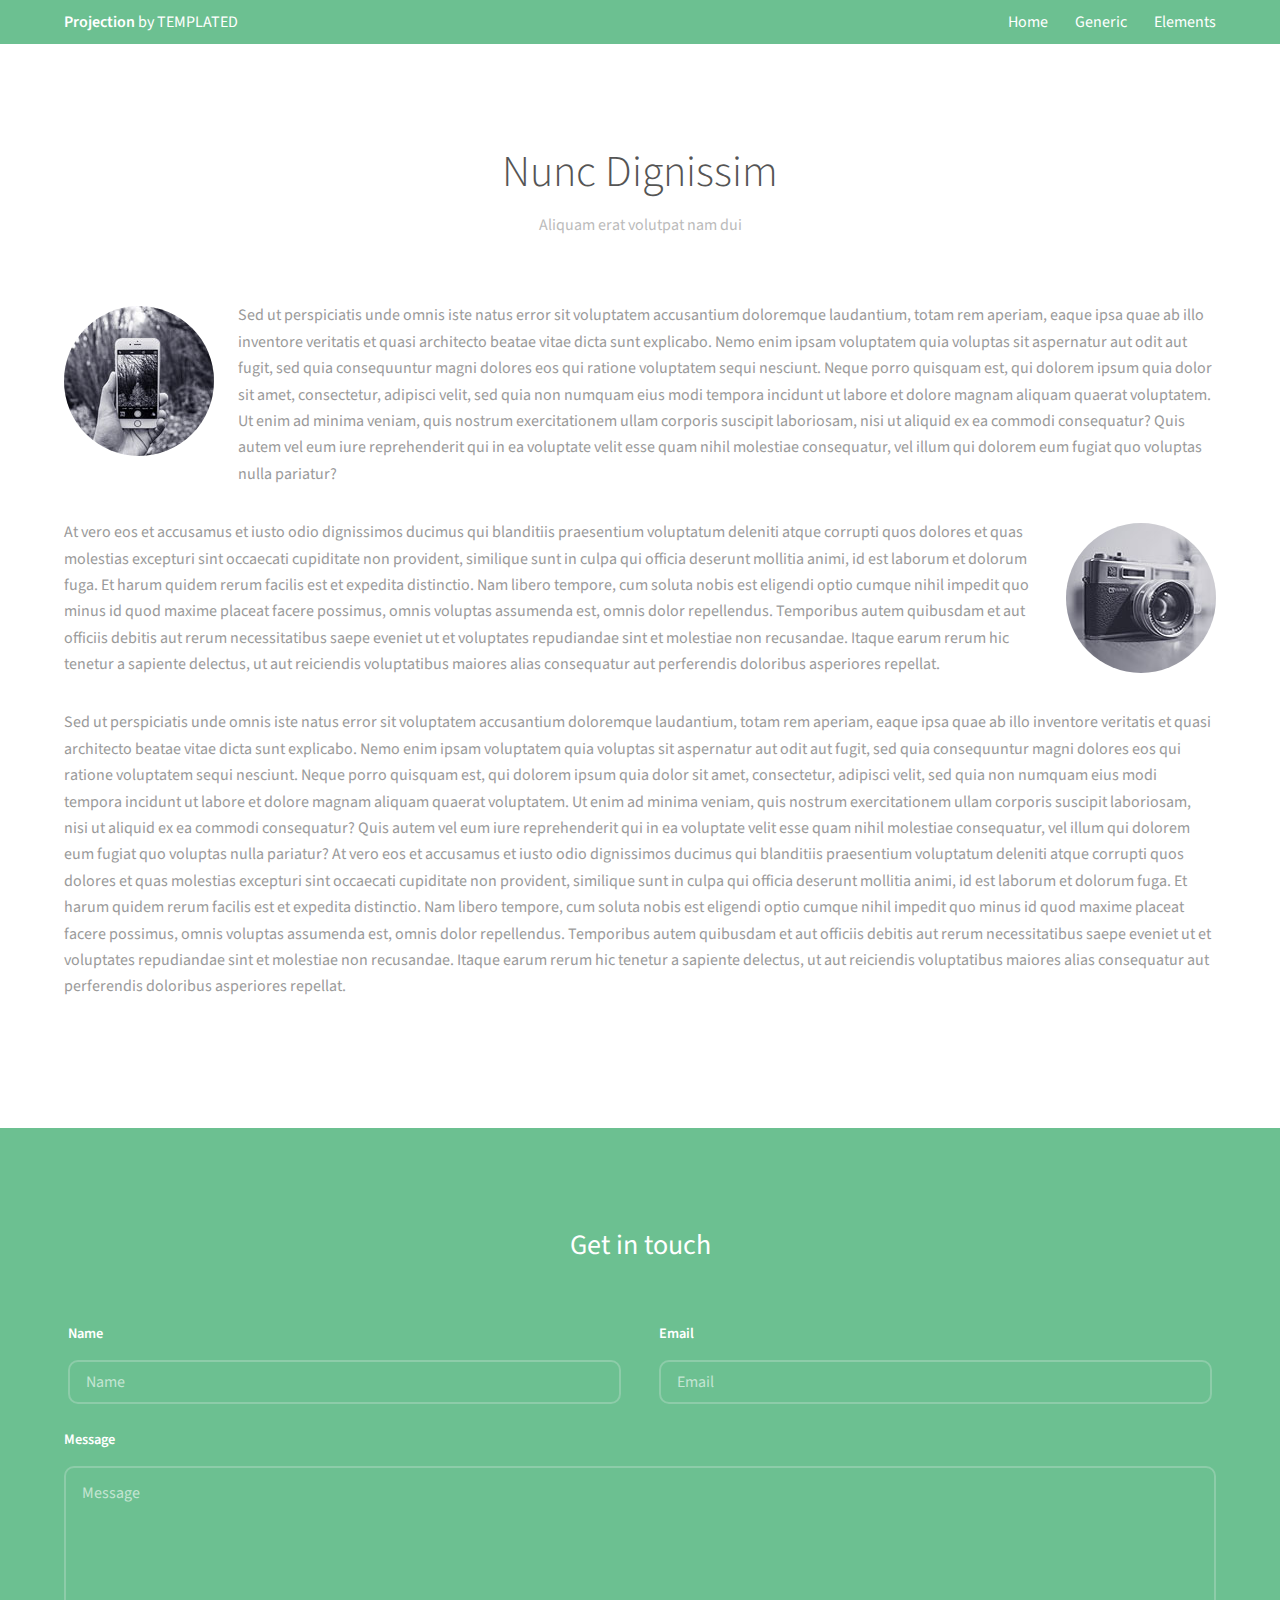
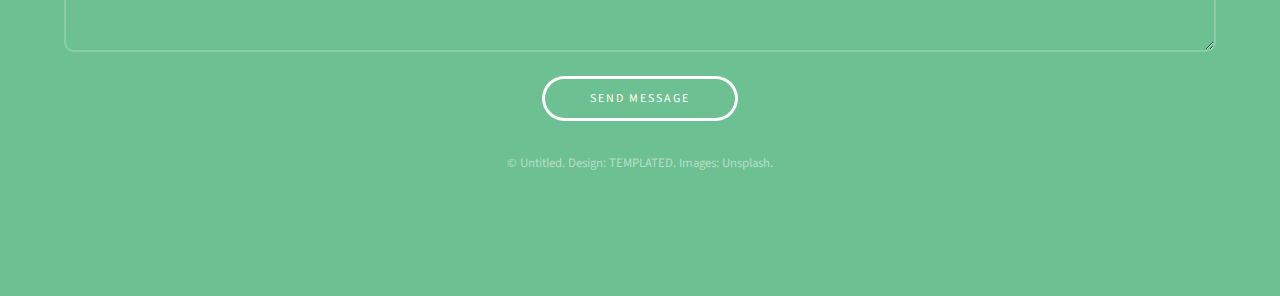
<file: generic.html>
<!DOCTYPE HTML>
<!--
	Projection by TEMPLATED
	templated.co @templatedco
	Released for free under the Creative Commons Attribution 3.0 license (templated.co/license)
-->
<html>
	<head>
		<title>Generic - Projection by TEMPLATED</title>
		<meta charset="utf-8" />
		<meta name="viewport" content="width=device-width, initial-scale=1" />
		<link rel="stylesheet" href="assets/css/main.css" />
	</head>
	<body class="subpage">

		<!-- Header -->
			<header id="header">
				<div class="inner">
					<a href="index.html" class="logo"><strong>Projection</strong> by TEMPLATED</a>
					<nav id="nav">
						<a href="index.html">Home</a>
						<a href="generic.html">Generic</a>
						<a href="elements.html">Elements</a>
					</nav>
					<a href="#navPanel" class="navPanelToggle"><span class="fa fa-bars"></span></a>
				</div>
			</header>

		<!-- Three -->
			<section id="three" class="wrapper">
				<div class="inner">
					<header class="align-center">
						<h2>Nunc Dignissim</h2>
						<p>Aliquam erat volutpat nam dui </p>
					</header>
					<div class="image round left">
						<img src="images/pic01.jpg" alt="Pic 01" />
					</div>
					<p>Sed ut perspiciatis unde omnis iste natus error sit voluptatem accusantium doloremque laudantium, totam rem aperiam, eaque ipsa quae ab illo inventore veritatis et quasi architecto beatae vitae dicta sunt explicabo. Nemo enim ipsam voluptatem quia voluptas sit aspernatur aut odit aut fugit, sed quia consequuntur magni dolores eos qui ratione voluptatem sequi nesciunt. Neque porro quisquam est, qui dolorem ipsum quia dolor sit amet, consectetur, adipisci velit, sed quia non numquam eius modi tempora incidunt ut labore et dolore magnam aliquam quaerat voluptatem. Ut enim ad minima veniam, quis nostrum exercitationem ullam corporis suscipit laboriosam, nisi ut aliquid ex ea commodi consequatur? Quis autem vel eum iure reprehenderit qui in ea voluptate velit esse quam nihil molestiae consequatur, vel illum qui dolorem eum fugiat quo voluptas nulla pariatur?</p>

					<div class="image round right">
						<img src="images/pic02.jpg" alt="Pic 02" />
					</div>
					<p>At vero eos et accusamus et iusto odio dignissimos ducimus qui blanditiis praesentium voluptatum deleniti atque corrupti quos dolores et quas molestias excepturi sint occaecati cupiditate non provident, similique sunt in culpa qui officia deserunt mollitia animi, id est laborum et dolorum fuga. Et harum quidem rerum facilis est et expedita distinctio. Nam libero tempore, cum soluta nobis est eligendi optio cumque nihil impedit quo minus id quod maxime placeat facere possimus, omnis voluptas assumenda est, omnis dolor repellendus. Temporibus autem quibusdam et aut officiis debitis aut rerum necessitatibus saepe eveniet ut et voluptates repudiandae sint et molestiae non recusandae. Itaque earum rerum hic tenetur a sapiente delectus, ut aut reiciendis voluptatibus maiores alias consequatur aut perferendis doloribus asperiores repellat.</p>

					<p>Sed ut perspiciatis unde omnis iste natus error sit voluptatem accusantium doloremque laudantium, totam rem aperiam, eaque ipsa quae ab illo inventore veritatis et quasi architecto beatae vitae dicta sunt explicabo. Nemo enim ipsam voluptatem quia voluptas sit aspernatur aut odit aut fugit, sed quia consequuntur magni dolores eos qui ratione voluptatem sequi nesciunt. Neque porro quisquam est, qui dolorem ipsum quia dolor sit amet, consectetur, adipisci velit, sed quia non numquam eius modi tempora incidunt ut labore et dolore magnam aliquam quaerat voluptatem. Ut enim ad minima veniam, quis nostrum exercitationem ullam corporis suscipit laboriosam, nisi ut aliquid ex ea commodi consequatur? Quis autem vel eum iure reprehenderit qui in ea voluptate velit esse quam nihil molestiae consequatur, vel illum qui dolorem eum fugiat quo voluptas nulla pariatur? At vero eos et accusamus et iusto odio dignissimos ducimus qui blanditiis praesentium voluptatum deleniti atque corrupti quos dolores et quas molestias excepturi sint occaecati cupiditate non provident, similique sunt in culpa qui officia deserunt mollitia animi, id est laborum et dolorum fuga. Et harum quidem rerum facilis est et expedita distinctio. Nam libero tempore, cum soluta nobis est eligendi optio cumque nihil impedit quo minus id quod maxime placeat facere possimus, omnis voluptas assumenda est, omnis dolor repellendus. Temporibus autem quibusdam et aut officiis debitis aut rerum necessitatibus saepe eveniet ut et voluptates repudiandae sint et molestiae non recusandae. Itaque earum rerum hic tenetur a sapiente delectus, ut aut reiciendis voluptatibus maiores alias consequatur aut perferendis doloribus asperiores repellat.</p>

				</div>
			</section>

		<!-- Footer -->
			<footer id="footer">
				<div class="inner">

					<h3>Get in touch</h3>

					<form action="#" method="post">

						<div class="field half first">
							<label for="name">Name</label>
							<input name="name" id="name" type="text" placeholder="Name">
						</div>
						<div class="field half">
							<label for="email">Email</label>
							<input name="email" id="email" type="email" placeholder="Email">
						</div>
						<div class="field">
							<label for="message">Message</label>
							<textarea name="message" id="message" rows="6" placeholder="Message"></textarea>
						</div>
						<ul class="actions">
							<li><input value="Send Message" class="button alt" type="submit"></li>
						</ul>
					</form>

					<div class="copyright">
						&copy; Untitled. Design: <a href="https://templated.co">TEMPLATED</a>. Images: <a href="https://unsplash.com">Unsplash</a>.
					</div>

				</div>
			</footer>

		<!-- Scripts -->
			<script src="assets/js/jquery.min.js"></script>
			<script src="assets/js/skel.min.js"></script>
			<script src="assets/js/util.js"></script>
			<script src="assets/js/main.js"></script>

	</body>
</html>
</file>
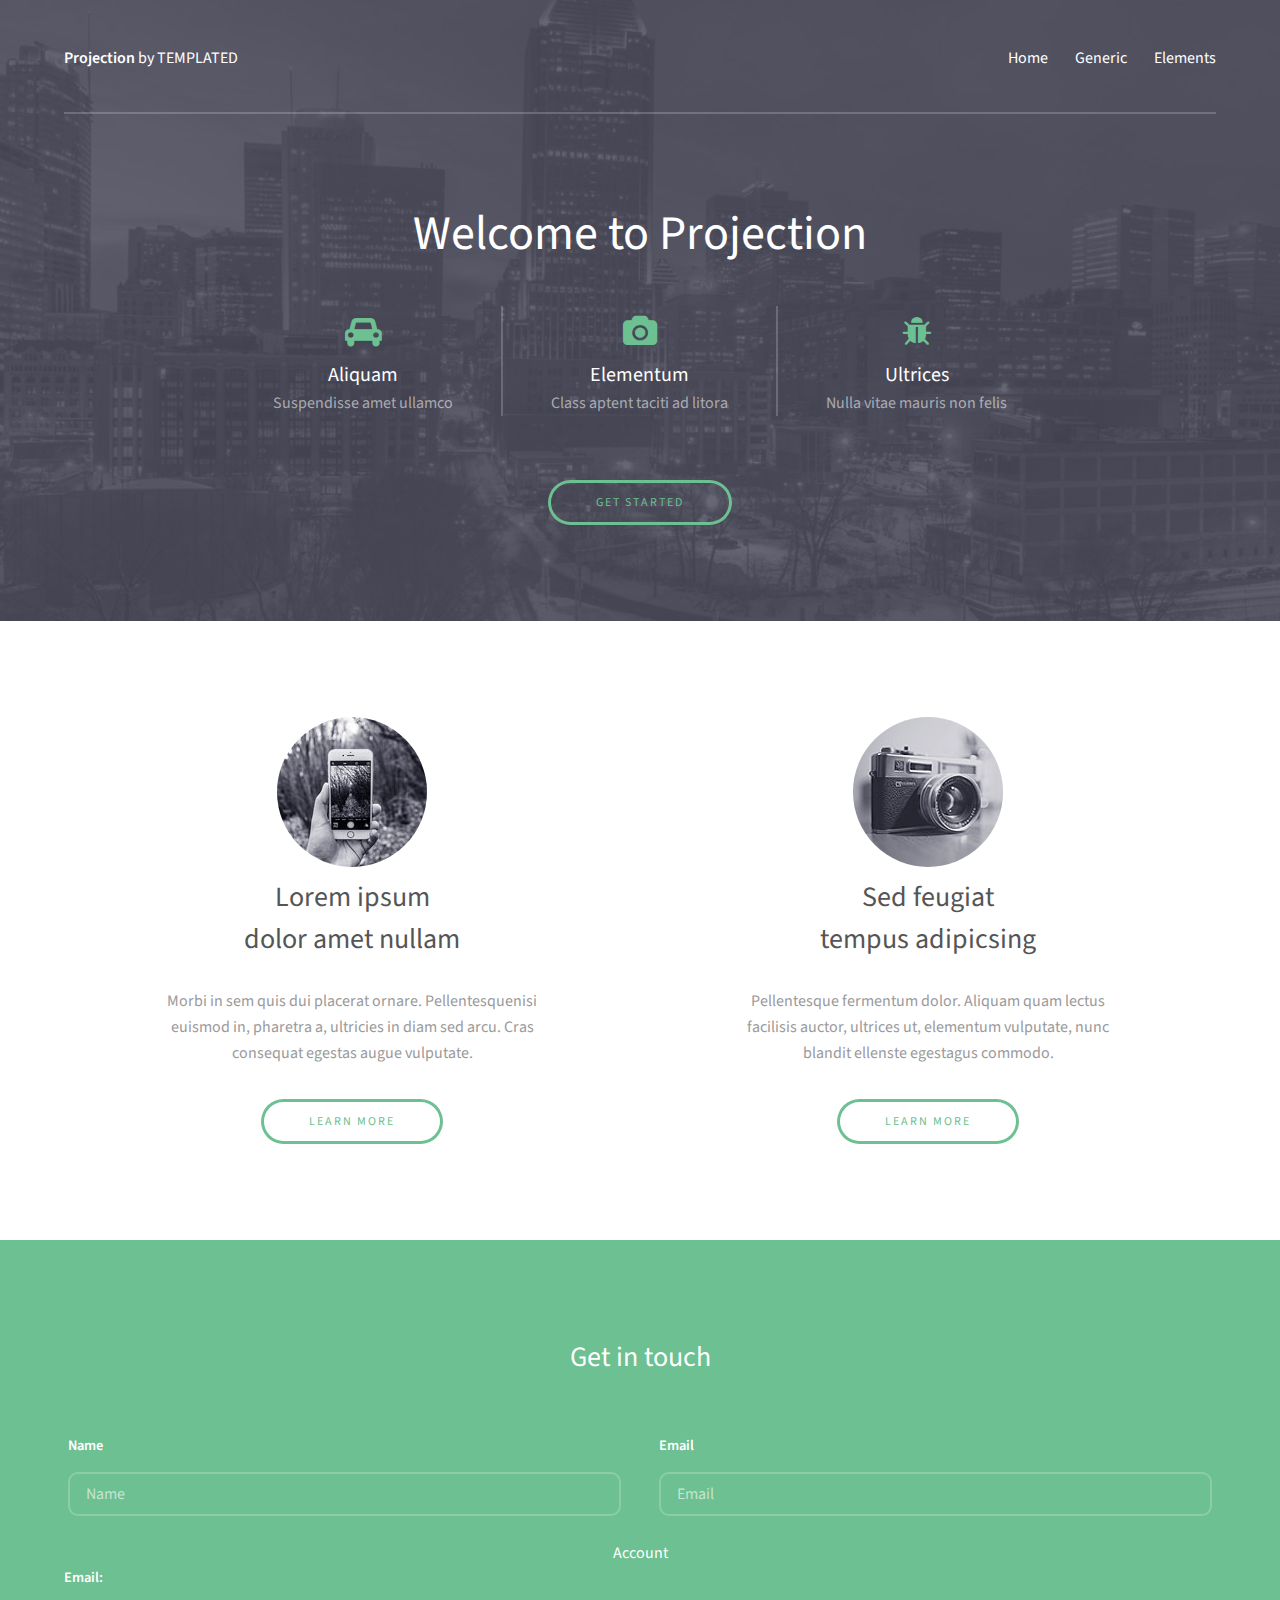
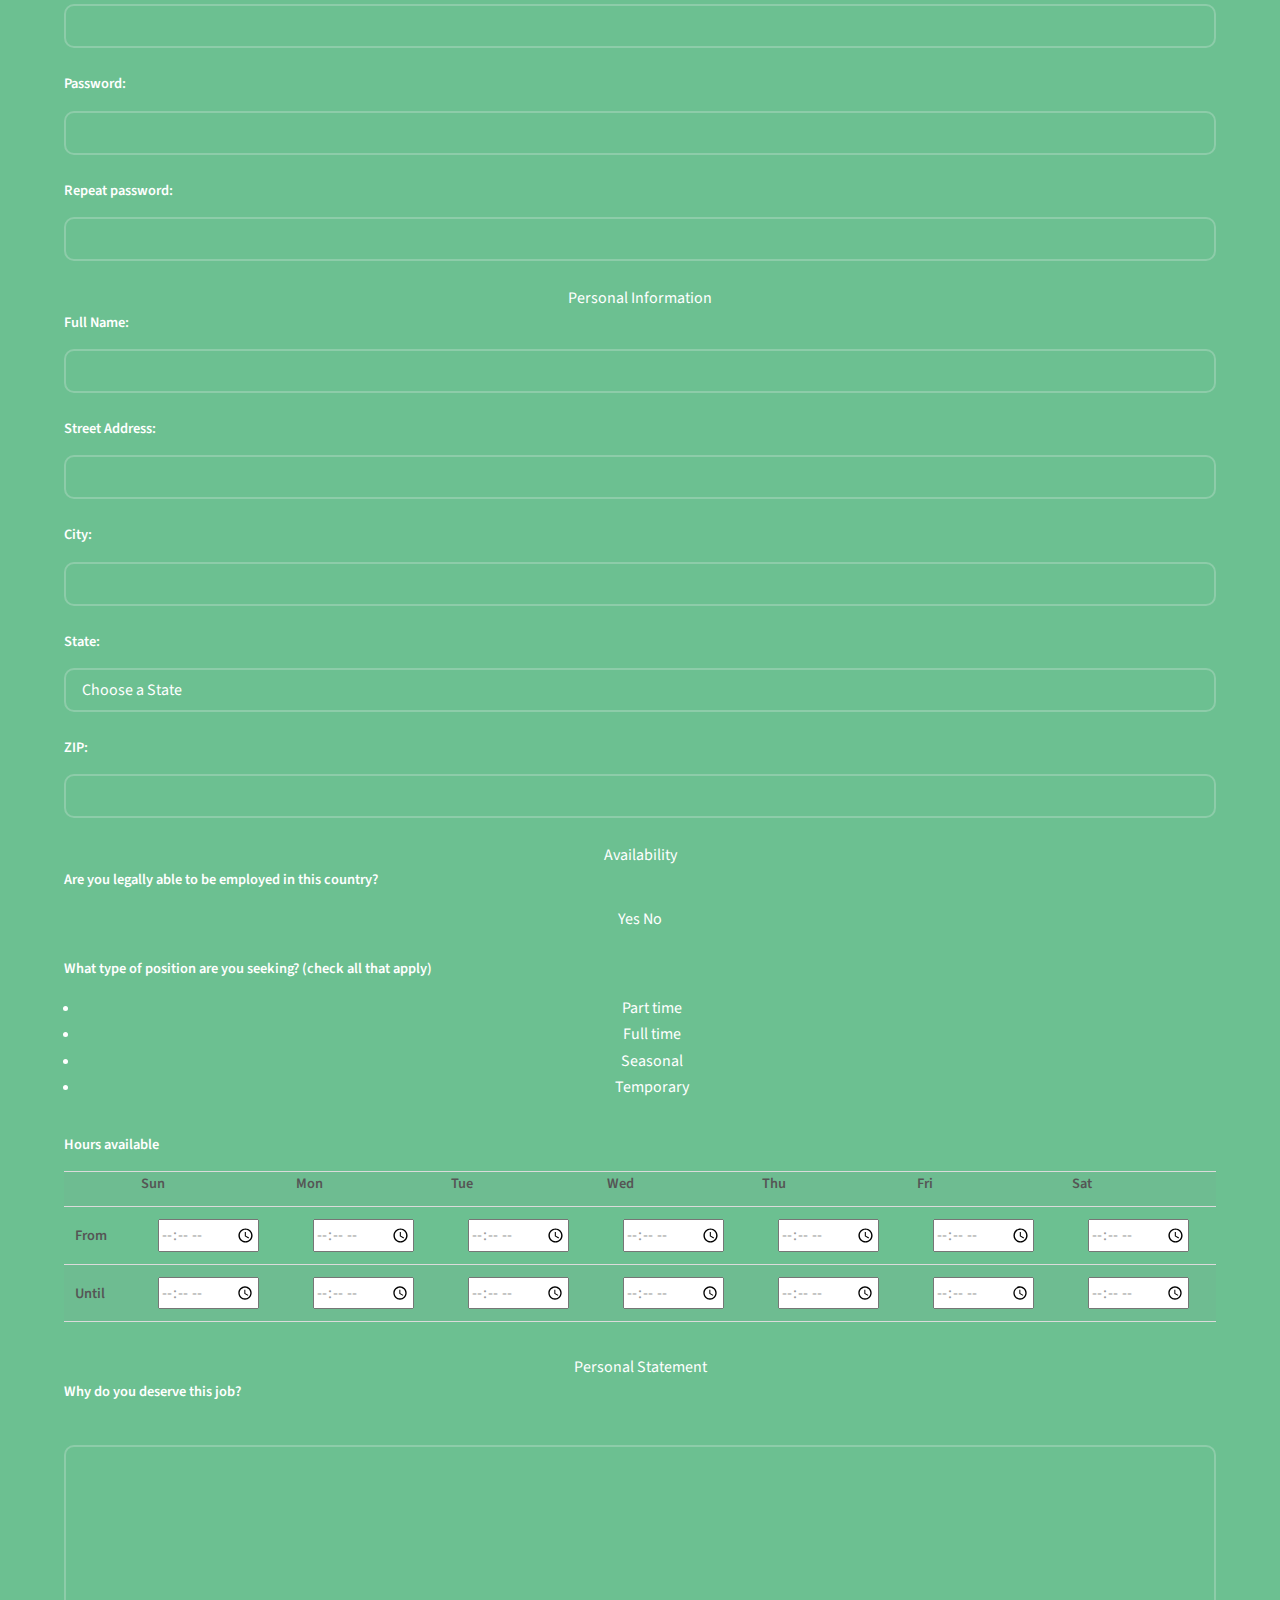
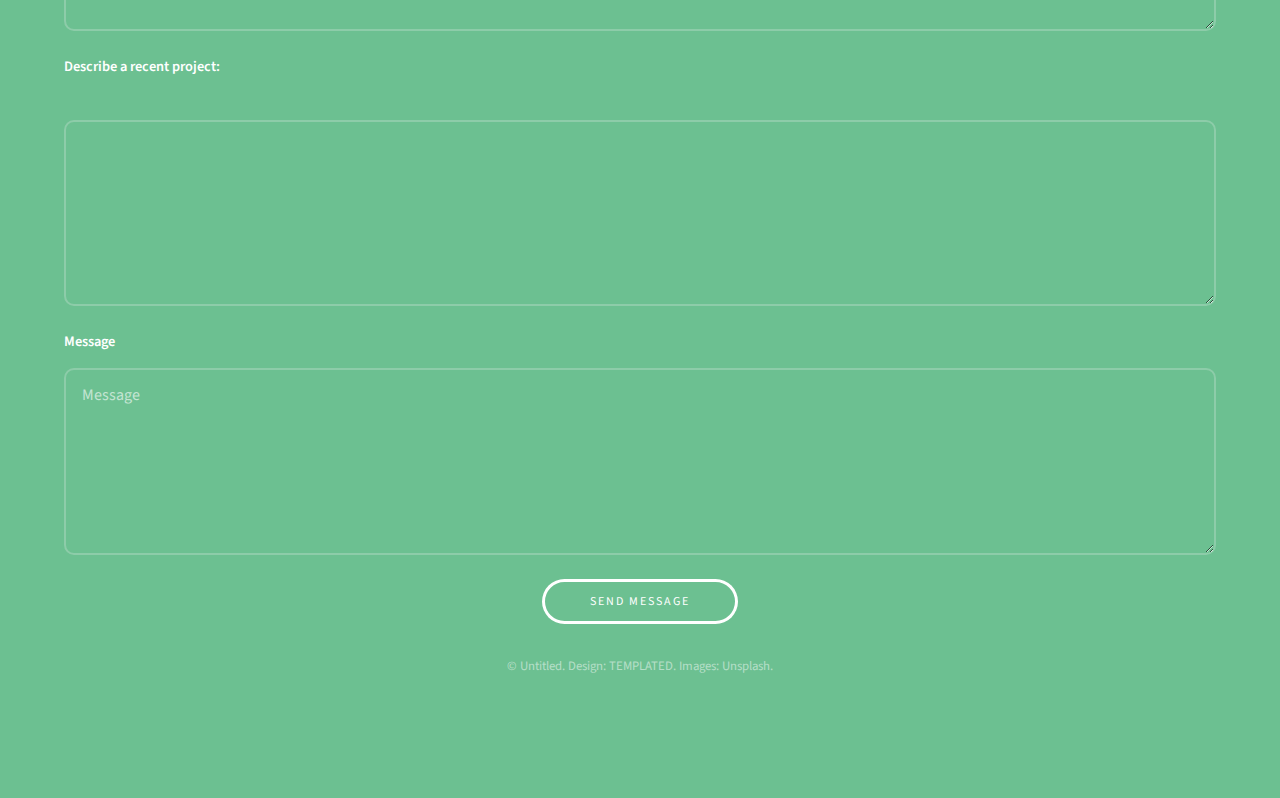
<file: indexnew.html>
<!DOCTYPE HTML>
<!--
	Projection by TEMPLATED
	templated.co @templatedco
	Released for free under the Creative Commons Attribution 3.0 license (templated.co/license)
-->
<html>
	<head>
		<title>Projection by TEMPLATED</title>
		<meta charset="utf-8" />
		<meta name="viewport" content="width=device-width, initial-scale=1" />
		<link rel="stylesheet" href="assets/css/main.css" />
	</head>
	<body>

		<!-- Header -->
			<header id="header">
				<div class="inner">
					<a href="index.html" class="logo"><strong>Projection</strong> by TEMPLATED</a>
					<nav id="nav">
						<a href="index.html">Home</a>
						<a href="generic.html">Generic</a>
						<a href="elements.html">Elements</a>
					</nav>
					<a href="#navPanel" class="navPanelToggle"><span class="fa fa-bars"></span></a>
				</div>
			</header>

		<!-- Banner -->
			<section id="banner">
				<div class="inner">
					<header>
						<h1>Welcome to Projection</h1>
					</header>

					<div class="flex ">

						<div>
							<span class="icon fa-car"></span>
							<h3>Aliquam</h3>
							<p>Suspendisse amet ullamco</p>
						</div>

						<div>
							<span class="icon fa-camera"></span>
							<h3>Elementum</h3>
							<p>Class aptent taciti ad litora</p>
						</div>

						<div>
							<span class="icon fa-bug"></span>
							<h3>Ultrices</h3>
							<p>Nulla vitae mauris non felis</p>
						</div>

					</div>

					<footer>
						<a href="#" class="button">Get Started</a>
					</footer>
				</div>
			</section>


		<!-- Three -->
			<section id="three" class="wrapper align-center">
				<div class="inner">
					<div class="flex flex-2">
						<article>
							<div class="image round">
								<img src="images/pic01.jpg" alt="Pic 01" />
							</div>
							<header>
								<h3>Lorem ipsum<br /> dolor amet nullam</h3>
							</header>
							<p>Morbi in sem quis dui placerat ornare. Pellentesquenisi<br />euismod in, pharetra a, ultricies in diam sed arcu. Cras<br />consequat  egestas augue vulputate.</p>
							<footer>
								<a href="#" class="button">Learn More</a>
							</footer>
						</article>
						<article>
							<div class="image round">
								<img src="images/pic02.jpg" alt="Pic 02" />
							</div>
							<header>
								<h3>Sed feugiat<br /> tempus adipicsing</h3>
							</header>
							<p>Pellentesque fermentum dolor. Aliquam quam lectus<br />facilisis auctor, ultrices ut, elementum vulputate, nunc<br /> blandit ellenste egestagus commodo.</p>
							<footer>
								<a href="#" class="button">Learn More</a>
							</footer>
						</article>
					</div>
				</div>
			</section>

		<!-- Footer -->
			<footer id="footer">
				<div class="inner">

					<h3>Get in touch</h3>

					<form action="#" method="post">

						<div class="field half first">
							<label for="name">Name</label>
							<input name="name" id="name" type="text" placeholder="Name">
						</div>
						<div class="field half">
							<label for="email">Email</label>
							<input name="email" id="email" type="email" placeholder="Email">
						</div>
							<fieldset>
		<legend>Account</legend>
		<div class="field">
			<label>Email:</label> 
			<input type="text" name="email">
		</div>
		<div class="field">
			<label>Password:</label> 
			<input type="password" name="password">
		</div>
		<div class="field">
			<label>Repeat password:</label> 
			<input type="password" name="password_r">
		</div>
	</fieldset>

	<fieldset>
		<legend>Personal Information</legend>
		<div class="field">
			<label>Full Name:</label> 
			<input type="text" name="name">
		</div>
		<div class="field">
			<label>Street Address:</label> 
			<input type="text" name="street">
		</div>
		<div class="field">
			<label>City:</label> 
			<input type="text" name="city">
		</div>
		<div class="field">
			<label>State:</label> 
			<select name="state">
				<option value="" selected="true">Choose a State</option>
				<option value="AL">Alabama</option>
				<option value="AK">Alaska</option>
				<option value="AZ">Arizona</option>
				<option value="AR">Arkansas</option>
				<option value="CA">California</option>
				<option value="CO">Colorado</option>
				<option value="CT">Connecticut</option>
				<option value="DE">Delaware</option>
				<option value="DC">District of Columbia</option>
				<option value="FL">Florida</option>
				<option value="GA">Georgia</option>
				<option value="HI">Hawaii</option>
				<option value="ID">Idaho</option>
				<option value="IL">Illinois</option>
				<option value="IN">Indiana</option>
				<option value="IA">Iowa</option>
				<option value="KS">Kansas</option>
				<option value="KY">Kentucky</option>
				<option value="LA">Louisiana</option>
				<option value="ME">Maine</option>
				<option value="MD">Maryland</option>
				<option value="MA">Massachusetts</option>
				<option value="MI">Michigan</option>
				<option value="MN">Minnesota</option>
				<option value="MS">Mississippi</option>
				<option value="MO">Missouri</option>
				<option value="MT">Montana</option>
				<option value="NE">Nebraska</option>
				<option value="NV">Nevada</option>
				<option value="NH">New Hampshire</option>
				<option value="NJ">New Jersey</option>
				<option value="NM">New Mexico</option>
				<option value="NY">New York</option>
				<option value="NC">North Carolina</option>
				<option value="ND">North Dakota</option>
				<option value="OH">Ohio</option>
				<option value="OK">Oklahoma</option>
				<option value="OR">Oregon</option>
				<option value="PA">Pennsylvania</option>
				<option value="RI">Rhode Island</option>
				<option value="SC">South Carolina</option>
				<option value="SD">South Dakota</option>
				<option value="TN">Tennessee</option>
				<option value="TX">Texas</option>
				<option value="UT">Utah</option>
				<option value="VT">Vermont</option>
				<option value="VA">Virginia</option>
				<option value="WA">Washington</option>
				<option value="WV">West Virginia</option>
				<option value="WI">Wisconsin</option>
				<option value="WY">Wyoming</option>
			</select>
		</div>
		<div class="field">
			<label>ZIP:</label> 
			<input type="text" name="zip">
		</div>
	</fieldset>

	<fieldset>
		<legend>Availability</legend>
		<div class="field">
			<label>Are you legally able to be employed in this country?</label> 
			<input type="radio" name="legal" value="yes">Yes
			<input type="radio" name="legal" value="no">No
		</div>
		<div class="field">
			<label>What type of position are you seeking? (check all that apply)</label>
			<ul>
				<li><input type="checkbox" name="position_pt" value="parttime">Part time</li>
				<li><input type="checkbox" name="position_ft" value="fulltime">Full time</li>
				<li><input type="checkbox" name="position_sl" value="seasonal">Seasonal</li>
				<li><input type="checkbox" name="position_tp" value="temporary">Temporary</li>
			</ul>
		</div>
		<div class="field">
			<label>Hours available</label>
			<table>
				<tr>
					<td></td>
					<th>Sun</th>
					<th>Mon</th>
					<th>Tue</th>
					<th>Wed</th>
					<th>Thu</th>
					<th>Fri</th>
					<th>Sat</th>
				</tr>
				<tr>
					<th>From</th>
					<td><input type="time" size="5" name="su_from"></td>
					<td><input type="time" size="5" name="mo_from"></td>
					<td><input type="time" size="5" name="tu_from"></td>
					<td><input type="time" size="5" name="we_from"></td>
					<td><input type="time" size="5" name="th_from"></td>
					<td><input type="time" size="5" name="fr_from"></td>
					<td><input type="time" size="5" name="sa_from"></td>
				</tr>
				<tr>
					<th>Until</th>
					<td><input type="time" size="5" name="su_until"></td>
					<td><input type="time" size="5" name="mo_until"></td>
					<td><input type="time" size="5" name="tu_until"></td>
					<td><input type="time" size="5" name="we_until"></td>
					<td><input type="time" size="5" name="th_until"></td>
					<td><input type="time" size="5" name="fr_until"></td>
					<td><input type="time" size="5" name="sa_until"></td>
				</tr>
			</table>
		</div>
	</fieldset>

	<fieldset>
		<legend>Personal Statement</legend>
		<div class="field">
			<label>Why do you deserve this job?</label><br>
			<textarea name="deserve" rows="6" cols="60"></textarea>
		</div>
		<div class="field">
			<label>Describe a recent project:</label><br>
			<textarea name="project" rows="6" cols="60"></textarea>
		</div>
	</fieldset>
						<div class="field">
							<label for="message">Message</label>
							<textarea name="message" id="message" rows="6" placeholder="Message"></textarea>
						</div>
						<ul class="actions">
							<li><input value="Send Message" class="button alt" type="submit"></li>
						</ul>
					</form>

					<div class="copyright">
						&copy; Untitled. Design: <a href="https://templated.co">TEMPLATED</a>. Images: <a href="https://unsplash.com">Unsplash</a>.
					</div>

				</div>
			</footer>

		<!-- Scripts -->
			<script src="assets/js/jquery.min.js"></script>
			<script src="assets/js/skel.min.js"></script>
			<script src="assets/js/util.js"></script>
			<script src="assets/js/main.js"></script>

	</body>
</html>
</file>
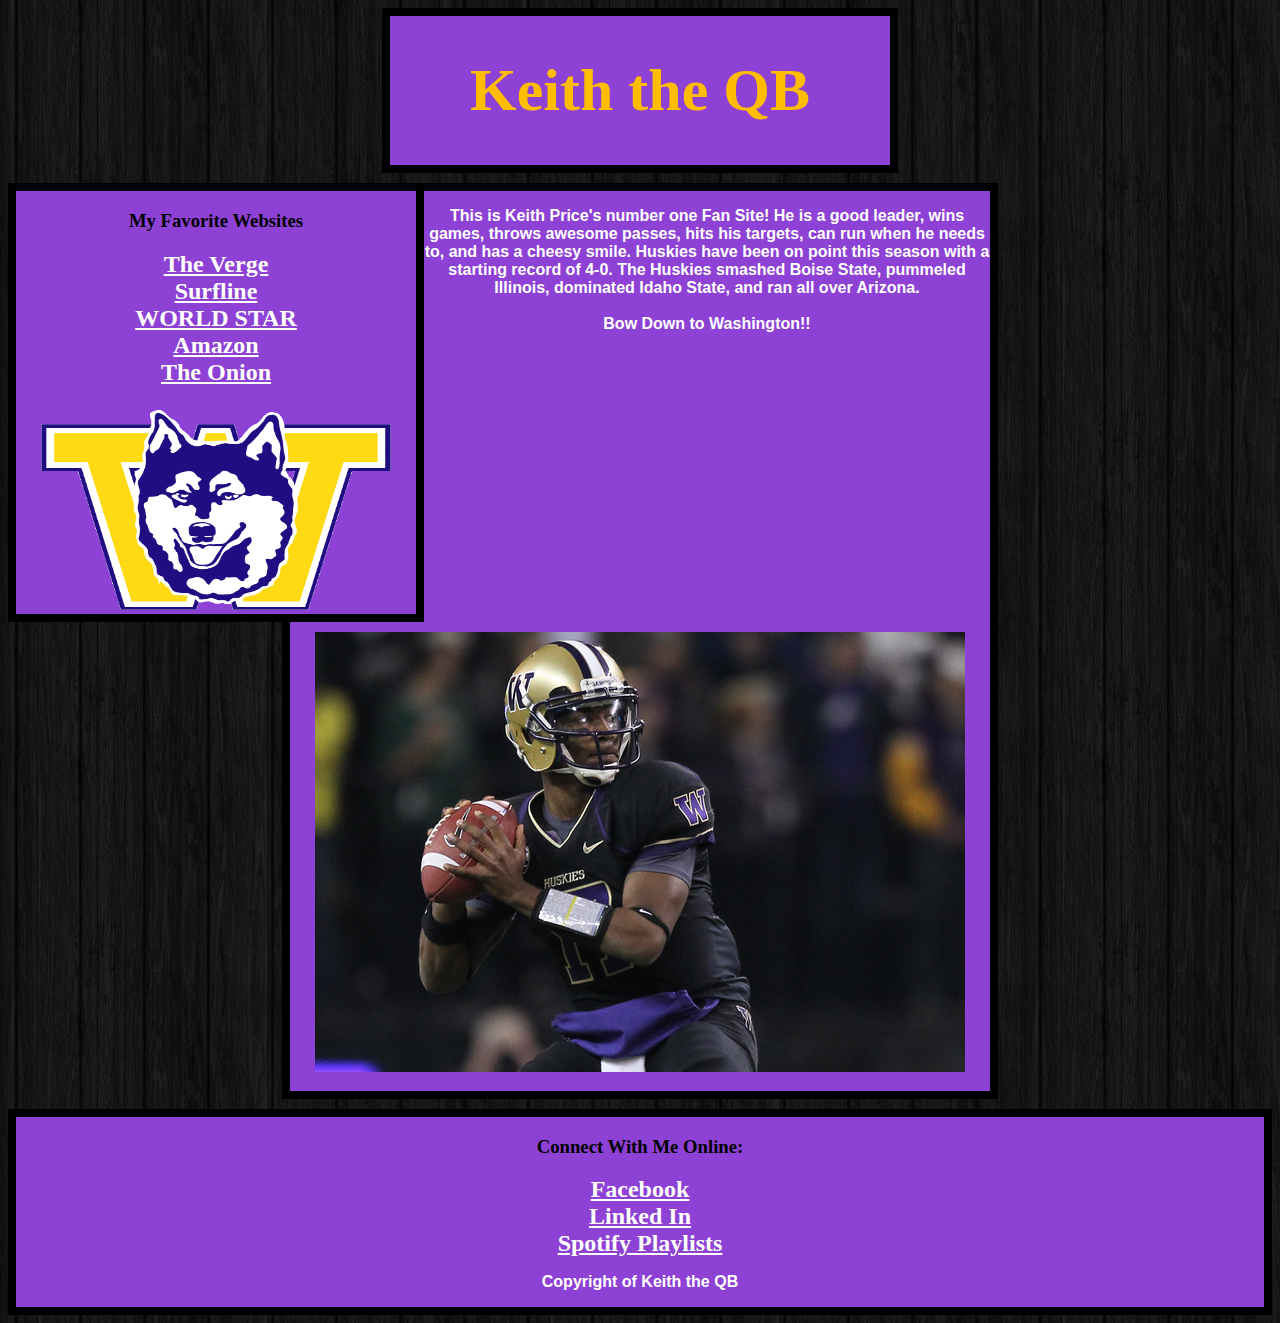
<file: introToCss.html>
<!DOCTYPE html>
	<head> 
		<title> Keith the QB  </title>
		<link rel="stylesheet" type="text/css" href="test.css" />
		<link href='http://fonts.googleapis.com/css?family=Passion+One' rel='stylesheet' type='text/css'>
	</head>

	<body>
		<div id = "Header">
			<h1> Keith the QB </h1>
		</div>
		
		<div id = "LeftNav">
			<h3> My Favorite Websites </h3>
			<ul>
				<li><a href="https://www.theverge.com">The Verge</a></li>
				<li><a href="https://www.surfline.com">Surfline</a></li>
				<li><a href="https://www.worldstarhiphop">WORLD STAR</a></li>
				<li><a href="https://www.amazon.com">Amazon</a></li>
				<li><a href="https://www.theonion.com">The Onion</a></li>
			</ul>
			<img src="icon.gif" width="350px" height="200px">
		</div>
		
		<div id = "Content">
			<p> This is Keith Price's number one Fan Site! He is a good leader, wins games, throws awesome passes, hits his targets, can run when he needs to, and has a cheesy smile. Huskies have been on point this season with a starting record of 4-0. The Huskies smashed Boise State, pummeled Illinois, dominated Idaho State, and ran all over Arizona. <br /><br /> <span id="bow">Bow Down to Washington!!</span></p>
			<img src="price.jpg">
		</div>
		
		<div id = "Footer">
			<h3>Connect With Me Online:</h3>
			<ul>
				<li><a href="https://www.Facebook.com">Facebook</a></li>
				<li><a href="https://www.Linkedin.com">Linked In</a></li>
				<li><a href="https://www.Spotify.com">Spotify Playlists</a></li>
			</ul>
			<p>Copyright of Keith the QB</p>
		</div>

	</body>

</html>
</file>
<file: test.css>
body{
    background-image: url('dark_wood.png');
}

a{
    color: white;
    font-weight: bold;
    font-size: 24px
}

p{
    color: white;
    font-family: Arial;
    font-weight: bold
}

h3{

}

li{

}

#Header{
    width: 500px;
    margin-left: auto;
    margin-right: auto;
    margin-bottom: 10px;
    border: solid 8px black;
    text-align: center;
    background-color: #8E41D5
}

#Header h1{
      font-size: 60px;
      color: #FFBC00
}

#LeftNav{
    width: 400px;
    margin-left: auto;
    margin-right: auto;
    margin-bottom: 10px;
    border: solid 8px black;
    float: left;
    text-align: center;
    background-color: #8E41D5
}

#LeftNav img{

}

#LeftNav ul{
    list-style-type: none;
    padding-left: 0px;
    padding-bottom: 8px
}

#LeftNav h3{

}

#Content{
       width: 700px;
    margin-left: auto;
    margin-right: auto;
    margin-bottom: 10px;
    border: solid 8px black;
    text-align: center;
    padding-bottom: 15px;
    background-color: #8E41D5
}

#Footer{
    border: solid 8px black;
    text-align: center;
    background-color: #8E41D5;
}

#Footer ul{
        list-style-type: none;
    padding-left: 0px
}
</file>
<file: assets/css/main.css>
@charset "UTF-8";
@import url(font-awesome.min.css);
@import "https://fonts.googleapis.com/css?family=Source+Sans+Pro:300,400,600";

/*
	Projection by TEMPLATED
	templated.co @templatedco
	Released for free under the Creative Commons Attribution 3.0 license (templated.co/license)
*/

/* Reset */

	html, body, div, span, applet, object, iframe, h1, h2, h3, h4, h5, h6, p, blockquote, pre, a, abbr, acronym, address, big, cite, code, del, dfn, em, img, ins, kbd, q, s, samp, small, strike, strong, sub, sup, tt, var, b, u, i, center, dl, dt, dd, ol, ul, li, fieldset, form, label, legend, table, caption, tbody, tfoot, thead, tr, th, td, article, aside, canvas, details, embed, figure, figcaption, footer, header, hgroup, menu, nav, output, ruby, section, summary, time, mark, audio, video {
		margin: 0;
		padding: 0;
		border: 0;
		font-size: 100%;
		font: inherit;
		vertical-align: baseline;
	}

	article, aside, details, figcaption, figure, footer, header, hgroup, menu, nav, section {
		display: block;
	}

	body {
		line-height: 1;
	}

	ol, ul {
		list-style: none;
	}

	blockquote, q {
		quotes: none;
	}

	blockquote:before, blockquote:after, q:before, q:after {
		content: '';
		content: none;
	}

	table {
		border-collapse: collapse;
		border-spacing: 0;
	}

	body {
		-webkit-text-size-adjust: none;
	}

/* Box Model */

	*, *:before, *:after {
		-moz-box-sizing: border-box;
		-webkit-box-sizing: border-box;
		box-sizing: border-box;
	}

/* Containers */

	.container {
		margin-left: auto;
		margin-right: auto;
	}

	.container.\31 25\25 {
		width: 100%;
		max-width: 100em;
		min-width: 80em;
	}

	.container.\37 5\25 {
		width: 60em;
	}

	.container.\35 0\25 {
		width: 40em;
	}

	.container.\32 5\25 {
		width: 20em;
	}

	.container {
		width: 80em;
	}

	@media screen and (max-width: 1680px) {

		.container.\31 25\25 {
			width: 100%;
			max-width: 100em;
			min-width: 80em;
		}

		.container.\37 5\25 {
			width: 60em;
		}

		.container.\35 0\25 {
			width: 40em;
		}

		.container.\32 5\25 {
			width: 20em;
		}

		.container {
			width: 80em;
		}

	}

	@media screen and (max-width: 1280px) {

		.container.\31 25\25 {
			width: 100%;
			max-width: 81.25em;
			min-width: 65em;
		}

		.container.\37 5\25 {
			width: 48.75em;
		}

		.container.\35 0\25 {
			width: 32.5em;
		}

		.container.\32 5\25 {
			width: 16.25em;
		}

		.container {
			width: 65em;
		}

	}

	@media screen and (max-width: 980px) {

		.container.\31 25\25 {
			width: 100%;
			max-width: 112.5%;
			min-width: 90%;
		}

		.container.\37 5\25 {
			width: 67.5%;
		}

		.container.\35 0\25 {
			width: 45%;
		}

		.container.\32 5\25 {
			width: 22.5%;
		}

		.container {
			width: 90%;
		}

	}

	@media screen and (max-width: 736px) {

		.container.\31 25\25 {
			width: 100%;
			max-width: 112.5%;
			min-width: 90%;
		}

		.container.\37 5\25 {
			width: 67.5%;
		}

		.container.\35 0\25 {
			width: 45%;
		}

		.container.\32 5\25 {
			width: 22.5%;
		}

		.container {
			width: 90% !important;
		}

	}

	@media screen and (max-width: 480px) {

		.container.\31 25\25 {
			width: 100%;
			max-width: 112.5%;
			min-width: 90%;
		}

		.container.\37 5\25 {
			width: 67.5%;
		}

		.container.\35 0\25 {
			width: 45%;
		}

		.container.\32 5\25 {
			width: 22.5%;
		}

		.container {
			width: 90% !important;
		}

	}

/* Grid */

	.row {
		border-bottom: solid 1px transparent;
		-moz-box-sizing: border-box;
		-webkit-box-sizing: border-box;
		box-sizing: border-box;
	}

	.row > * {
		float: left;
		-moz-box-sizing: border-box;
		-webkit-box-sizing: border-box;
		box-sizing: border-box;
	}

	.row:after, .row:before {
		content: '';
		display: block;
		clear: both;
		height: 0;
	}

	.row.uniform > * > :first-child {
		margin-top: 0;
	}

	.row.uniform > * > :last-child {
		margin-bottom: 0;
	}

	.row.\30 \25 > * {
		padding: 0 0 0 0em;
	}

	.row.\30 \25 {
		margin: 0 0 -1px 0em;
	}

	.row.uniform.\30 \25 > * {
		padding: 0em 0 0 0em;
	}

	.row.uniform.\30 \25 {
		margin: 0em 0 -1px 0em;
	}

	.row > * {
		padding: 0 0 0 2em;
	}

	.row {
		margin: 0 0 -1px -2em;
	}

	.row.uniform > * {
		padding: 2em 0 0 2em;
	}

	.row.uniform {
		margin: -2em 0 -1px -2em;
	}

	.row.\32 00\25 > * {
		padding: 0 0 0 4em;
	}

	.row.\32 00\25 {
		margin: 0 0 -1px -4em;
	}

	.row.uniform.\32 00\25 > * {
		padding: 4em 0 0 4em;
	}

	.row.uniform.\32 00\25 {
		margin: -4em 0 -1px -4em;
	}

	.row.\31 50\25 > * {
		padding: 0 0 0 3em;
	}

	.row.\31 50\25 {
		margin: 0 0 -1px -3em;
	}

	.row.uniform.\31 50\25 > * {
		padding: 3em 0 0 3em;
	}

	.row.uniform.\31 50\25 {
		margin: -3em 0 -1px -3em;
	}

	.row.\35 0\25 > * {
		padding: 0 0 0 1em;
	}

	.row.\35 0\25 {
		margin: 0 0 -1px -1em;
	}

	.row.uniform.\35 0\25 > * {
		padding: 1em 0 0 1em;
	}

	.row.uniform.\35 0\25 {
		margin: -1em 0 -1px -1em;
	}

	.row.\32 5\25 > * {
		padding: 0 0 0 0.5em;
	}

	.row.\32 5\25 {
		margin: 0 0 -1px -0.5em;
	}

	.row.uniform.\32 5\25 > * {
		padding: 0.5em 0 0 0.5em;
	}

	.row.uniform.\32 5\25 {
		margin: -0.5em 0 -1px -0.5em;
	}

	.\31 2u, .\31 2u\24 {
		width: 100%;
		clear: none;
		margin-left: 0;
	}

	.\31 1u, .\31 1u\24 {
		width: 91.6666666667%;
		clear: none;
		margin-left: 0;
	}

	.\31 0u, .\31 0u\24 {
		width: 83.3333333333%;
		clear: none;
		margin-left: 0;
	}

	.\39 u, .\39 u\24 {
		width: 75%;
		clear: none;
		margin-left: 0;
	}

	.\38 u, .\38 u\24 {
		width: 66.6666666667%;
		clear: none;
		margin-left: 0;
	}

	.\37 u, .\37 u\24 {
		width: 58.3333333333%;
		clear: none;
		margin-left: 0;
	}

	.\36 u, .\36 u\24 {
		width: 50%;
		clear: none;
		margin-left: 0;
	}

	.\35 u, .\35 u\24 {
		width: 41.6666666667%;
		clear: none;
		margin-left: 0;
	}

	.\34 u, .\34 u\24 {
		width: 33.3333333333%;
		clear: none;
		margin-left: 0;
	}

	.\33 u, .\33 u\24 {
		width: 25%;
		clear: none;
		margin-left: 0;
	}

	.\32 u, .\32 u\24 {
		width: 16.6666666667%;
		clear: none;
		margin-left: 0;
	}

	.\31 u, .\31 u\24 {
		width: 8.3333333333%;
		clear: none;
		margin-left: 0;
	}

	.\31 2u\24 + *,
	.\31 1u\24 + *,
	.\31 0u\24 + *,
	.\39 u\24 + *,
	.\38 u\24 + *,
	.\37 u\24 + *,
	.\36 u\24 + *,
	.\35 u\24 + *,
	.\34 u\24 + *,
	.\33 u\24 + *,
	.\32 u\24 + *,
	.\31 u\24 + * {
		clear: left;
	}

	.\-11u {
		margin-left: 91.66667%;
	}

	.\-10u {
		margin-left: 83.33333%;
	}

	.\-9u {
		margin-left: 75%;
	}

	.\-8u {
		margin-left: 66.66667%;
	}

	.\-7u {
		margin-left: 58.33333%;
	}

	.\-6u {
		margin-left: 50%;
	}

	.\-5u {
		margin-left: 41.66667%;
	}

	.\-4u {
		margin-left: 33.33333%;
	}

	.\-3u {
		margin-left: 25%;
	}

	.\-2u {
		margin-left: 16.66667%;
	}

	.\-1u {
		margin-left: 8.33333%;
	}

	@media screen and (max-width: 1680px) {

		.row > * {
			padding: 0 0 0 2em;
		}

		.row {
			margin: 0 0 -1px -2em;
		}

		.row.uniform > * {
			padding: 2em 0 0 2em;
		}

		.row.uniform {
			margin: -2em 0 -1px -2em;
		}

		.row.\32 00\25 > * {
			padding: 0 0 0 4em;
		}

		.row.\32 00\25 {
			margin: 0 0 -1px -4em;
		}

		.row.uniform.\32 00\25 > * {
			padding: 4em 0 0 4em;
		}

		.row.uniform.\32 00\25 {
			margin: -4em 0 -1px -4em;
		}

		.row.\31 50\25 > * {
			padding: 0 0 0 3em;
		}

		.row.\31 50\25 {
			margin: 0 0 -1px -3em;
		}

		.row.uniform.\31 50\25 > * {
			padding: 3em 0 0 3em;
		}

		.row.uniform.\31 50\25 {
			margin: -3em 0 -1px -3em;
		}

		.row.\35 0\25 > * {
			padding: 0 0 0 1em;
		}

		.row.\35 0\25 {
			margin: 0 0 -1px -1em;
		}

		.row.uniform.\35 0\25 > * {
			padding: 1em 0 0 1em;
		}

		.row.uniform.\35 0\25 {
			margin: -1em 0 -1px -1em;
		}

		.row.\32 5\25 > * {
			padding: 0 0 0 0.5em;
		}

		.row.\32 5\25 {
			margin: 0 0 -1px -0.5em;
		}

		.row.uniform.\32 5\25 > * {
			padding: 0.5em 0 0 0.5em;
		}

		.row.uniform.\32 5\25 {
			margin: -0.5em 0 -1px -0.5em;
		}

		.\31 2u\28xlarge\29, .\31 2u\24\28xlarge\29 {
			width: 100%;
			clear: none;
			margin-left: 0;
		}

		.\31 1u\28xlarge\29, .\31 1u\24\28xlarge\29 {
			width: 91.6666666667%;
			clear: none;
			margin-left: 0;
		}

		.\31 0u\28xlarge\29, .\31 0u\24\28xlarge\29 {
			width: 83.3333333333%;
			clear: none;
			margin-left: 0;
		}

		.\39 u\28xlarge\29, .\39 u\24\28xlarge\29 {
			width: 75%;
			clear: none;
			margin-left: 0;
		}

		.\38 u\28xlarge\29, .\38 u\24\28xlarge\29 {
			width: 66.6666666667%;
			clear: none;
			margin-left: 0;
		}

		.\37 u\28xlarge\29, .\37 u\24\28xlarge\29 {
			width: 58.3333333333%;
			clear: none;
			margin-left: 0;
		}

		.\36 u\28xlarge\29, .\36 u\24\28xlarge\29 {
			width: 50%;
			clear: none;
			margin-left: 0;
		}

		.\35 u\28xlarge\29, .\35 u\24\28xlarge\29 {
			width: 41.6666666667%;
			clear: none;
			margin-left: 0;
		}

		.\34 u\28xlarge\29, .\34 u\24\28xlarge\29 {
			width: 33.3333333333%;
			clear: none;
			margin-left: 0;
		}

		.\33 u\28xlarge\29, .\33 u\24\28xlarge\29 {
			width: 25%;
			clear: none;
			margin-left: 0;
		}

		.\32 u\28xlarge\29, .\32 u\24\28xlarge\29 {
			width: 16.6666666667%;
			clear: none;
			margin-left: 0;
		}

		.\31 u\28xlarge\29, .\31 u\24\28xlarge\29 {
			width: 8.3333333333%;
			clear: none;
			margin-left: 0;
		}

		.\31 2u\24\28xlarge\29 + *,
		.\31 1u\24\28xlarge\29 + *,
		.\31 0u\24\28xlarge\29 + *,
		.\39 u\24\28xlarge\29 + *,
		.\38 u\24\28xlarge\29 + *,
		.\37 u\24\28xlarge\29 + *,
		.\36 u\24\28xlarge\29 + *,
		.\35 u\24\28xlarge\29 + *,
		.\34 u\24\28xlarge\29 + *,
		.\33 u\24\28xlarge\29 + *,
		.\32 u\24\28xlarge\29 + *,
		.\31 u\24\28xlarge\29 + * {
			clear: left;
		}

		.\-11u\28xlarge\29 {
			margin-left: 91.66667%;
		}

		.\-10u\28xlarge\29 {
			margin-left: 83.33333%;
		}

		.\-9u\28xlarge\29 {
			margin-left: 75%;
		}

		.\-8u\28xlarge\29 {
			margin-left: 66.66667%;
		}

		.\-7u\28xlarge\29 {
			margin-left: 58.33333%;
		}

		.\-6u\28xlarge\29 {
			margin-left: 50%;
		}

		.\-5u\28xlarge\29 {
			margin-left: 41.66667%;
		}

		.\-4u\28xlarge\29 {
			margin-left: 33.33333%;
		}

		.\-3u\28xlarge\29 {
			margin-left: 25%;
		}

		.\-2u\28xlarge\29 {
			margin-left: 16.66667%;
		}

		.\-1u\28xlarge\29 {
			margin-left: 8.33333%;
		}

	}

	@media screen and (max-width: 1280px) {

		.row > * {
			padding: 0 0 0 1.5em;
		}

		.row {
			margin: 0 0 -1px -1.5em;
		}

		.row.uniform > * {
			padding: 1.5em 0 0 1.5em;
		}

		.row.uniform {
			margin: -1.5em 0 -1px -1.5em;
		}

		.row.\32 00\25 > * {
			padding: 0 0 0 3em;
		}

		.row.\32 00\25 {
			margin: 0 0 -1px -3em;
		}

		.row.uniform.\32 00\25 > * {
			padding: 3em 0 0 3em;
		}

		.row.uniform.\32 00\25 {
			margin: -3em 0 -1px -3em;
		}

		.row.\31 50\25 > * {
			padding: 0 0 0 2.25em;
		}

		.row.\31 50\25 {
			margin: 0 0 -1px -2.25em;
		}

		.row.uniform.\31 50\25 > * {
			padding: 2.25em 0 0 2.25em;
		}

		.row.uniform.\31 50\25 {
			margin: -2.25em 0 -1px -2.25em;
		}

		.row.\35 0\25 > * {
			padding: 0 0 0 0.75em;
		}

		.row.\35 0\25 {
			margin: 0 0 -1px -0.75em;
		}

		.row.uniform.\35 0\25 > * {
			padding: 0.75em 0 0 0.75em;
		}

		.row.uniform.\35 0\25 {
			margin: -0.75em 0 -1px -0.75em;
		}

		.row.\32 5\25 > * {
			padding: 0 0 0 0.375em;
		}

		.row.\32 5\25 {
			margin: 0 0 -1px -0.375em;
		}

		.row.uniform.\32 5\25 > * {
			padding: 0.375em 0 0 0.375em;
		}

		.row.uniform.\32 5\25 {
			margin: -0.375em 0 -1px -0.375em;
		}

		.\31 2u\28large\29, .\31 2u\24\28large\29 {
			width: 100%;
			clear: none;
			margin-left: 0;
		}

		.\31 1u\28large\29, .\31 1u\24\28large\29 {
			width: 91.6666666667%;
			clear: none;
			margin-left: 0;
		}

		.\31 0u\28large\29, .\31 0u\24\28large\29 {
			width: 83.3333333333%;
			clear: none;
			margin-left: 0;
		}

		.\39 u\28large\29, .\39 u\24\28large\29 {
			width: 75%;
			clear: none;
			margin-left: 0;
		}

		.\38 u\28large\29, .\38 u\24\28large\29 {
			width: 66.6666666667%;
			clear: none;
			margin-left: 0;
		}

		.\37 u\28large\29, .\37 u\24\28large\29 {
			width: 58.3333333333%;
			clear: none;
			margin-left: 0;
		}

		.\36 u\28large\29, .\36 u\24\28large\29 {
			width: 50%;
			clear: none;
			margin-left: 0;
		}

		.\35 u\28large\29, .\35 u\24\28large\29 {
			width: 41.6666666667%;
			clear: none;
			margin-left: 0;
		}

		.\34 u\28large\29, .\34 u\24\28large\29 {
			width: 33.3333333333%;
			clear: none;
			margin-left: 0;
		}

		.\33 u\28large\29, .\33 u\24\28large\29 {
			width: 25%;
			clear: none;
			margin-left: 0;
		}

		.\32 u\28large\29, .\32 u\24\28large\29 {
			width: 16.6666666667%;
			clear: none;
			margin-left: 0;
		}

		.\31 u\28large\29, .\31 u\24\28large\29 {
			width: 8.3333333333%;
			clear: none;
			margin-left: 0;
		}

		.\31 2u\24\28large\29 + *,
		.\31 1u\24\28large\29 + *,
		.\31 0u\24\28large\29 + *,
		.\39 u\24\28large\29 + *,
		.\38 u\24\28large\29 + *,
		.\37 u\24\28large\29 + *,
		.\36 u\24\28large\29 + *,
		.\35 u\24\28large\29 + *,
		.\34 u\24\28large\29 + *,
		.\33 u\24\28large\29 + *,
		.\32 u\24\28large\29 + *,
		.\31 u\24\28large\29 + * {
			clear: left;
		}

		.\-11u\28large\29 {
			margin-left: 91.66667%;
		}

		.\-10u\28large\29 {
			margin-left: 83.33333%;
		}

		.\-9u\28large\29 {
			margin-left: 75%;
		}

		.\-8u\28large\29 {
			margin-left: 66.66667%;
		}

		.\-7u\28large\29 {
			margin-left: 58.33333%;
		}

		.\-6u\28large\29 {
			margin-left: 50%;
		}

		.\-5u\28large\29 {
			margin-left: 41.66667%;
		}

		.\-4u\28large\29 {
			margin-left: 33.33333%;
		}

		.\-3u\28large\29 {
			margin-left: 25%;
		}

		.\-2u\28large\29 {
			margin-left: 16.66667%;
		}

		.\-1u\28large\29 {
			margin-left: 8.33333%;
		}

	}

	@media screen and (max-width: 980px) {

		.row > * {
			padding: 0 0 0 1.5em;
		}

		.row {
			margin: 0 0 -1px -1.5em;
		}

		.row.uniform > * {
			padding: 1.5em 0 0 1.5em;
		}

		.row.uniform {
			margin: -1.5em 0 -1px -1.5em;
		}

		.row.\32 00\25 > * {
			padding: 0 0 0 3em;
		}

		.row.\32 00\25 {
			margin: 0 0 -1px -3em;
		}

		.row.uniform.\32 00\25 > * {
			padding: 3em 0 0 3em;
		}

		.row.uniform.\32 00\25 {
			margin: -3em 0 -1px -3em;
		}

		.row.\31 50\25 > * {
			padding: 0 0 0 2.25em;
		}

		.row.\31 50\25 {
			margin: 0 0 -1px -2.25em;
		}

		.row.uniform.\31 50\25 > * {
			padding: 2.25em 0 0 2.25em;
		}

		.row.uniform.\31 50\25 {
			margin: -2.25em 0 -1px -2.25em;
		}

		.row.\35 0\25 > * {
			padding: 0 0 0 0.75em;
		}

		.row.\35 0\25 {
			margin: 0 0 -1px -0.75em;
		}

		.row.uniform.\35 0\25 > * {
			padding: 0.75em 0 0 0.75em;
		}

		.row.uniform.\35 0\25 {
			margin: -0.75em 0 -1px -0.75em;
		}

		.row.\32 5\25 > * {
			padding: 0 0 0 0.375em;
		}

		.row.\32 5\25 {
			margin: 0 0 -1px -0.375em;
		}

		.row.uniform.\32 5\25 > * {
			padding: 0.375em 0 0 0.375em;
		}

		.row.uniform.\32 5\25 {
			margin: -0.375em 0 -1px -0.375em;
		}

		.\31 2u\28medium\29, .\31 2u\24\28medium\29 {
			width: 100%;
			clear: none;
			margin-left: 0;
		}

		.\31 1u\28medium\29, .\31 1u\24\28medium\29 {
			width: 91.6666666667%;
			clear: none;
			margin-left: 0;
		}

		.\31 0u\28medium\29, .\31 0u\24\28medium\29 {
			width: 83.3333333333%;
			clear: none;
			margin-left: 0;
		}

		.\39 u\28medium\29, .\39 u\24\28medium\29 {
			width: 75%;
			clear: none;
			margin-left: 0;
		}

		.\38 u\28medium\29, .\38 u\24\28medium\29 {
			width: 66.6666666667%;
			clear: none;
			margin-left: 0;
		}

		.\37 u\28medium\29, .\37 u\24\28medium\29 {
			width: 58.3333333333%;
			clear: none;
			margin-left: 0;
		}

		.\36 u\28medium\29, .\36 u\24\28medium\29 {
			width: 50%;
			clear: none;
			margin-left: 0;
		}

		.\35 u\28medium\29, .\35 u\24\28medium\29 {
			width: 41.6666666667%;
			clear: none;
			margin-left: 0;
		}

		.\34 u\28medium\29, .\34 u\24\28medium\29 {
			width: 33.3333333333%;
			clear: none;
			margin-left: 0;
		}

		.\33 u\28medium\29, .\33 u\24\28medium\29 {
			width: 25%;
			clear: none;
			margin-left: 0;
		}

		.\32 u\28medium\29, .\32 u\24\28medium\29 {
			width: 16.6666666667%;
			clear: none;
			margin-left: 0;
		}

		.\31 u\28medium\29, .\31 u\24\28medium\29 {
			width: 8.3333333333%;
			clear: none;
			margin-left: 0;
		}

		.\31 2u\24\28medium\29 + *,
		.\31 1u\24\28medium\29 + *,
		.\31 0u\24\28medium\29 + *,
		.\39 u\24\28medium\29 + *,
		.\38 u\24\28medium\29 + *,
		.\37 u\24\28medium\29 + *,
		.\36 u\24\28medium\29 + *,
		.\35 u\24\28medium\29 + *,
		.\34 u\24\28medium\29 + *,
		.\33 u\24\28medium\29 + *,
		.\32 u\24\28medium\29 + *,
		.\31 u\24\28medium\29 + * {
			clear: left;
		}

		.\-11u\28medium\29 {
			margin-left: 91.66667%;
		}

		.\-10u\28medium\29 {
			margin-left: 83.33333%;
		}

		.\-9u\28medium\29 {
			margin-left: 75%;
		}

		.\-8u\28medium\29 {
			margin-left: 66.66667%;
		}

		.\-7u\28medium\29 {
			margin-left: 58.33333%;
		}

		.\-6u\28medium\29 {
			margin-left: 50%;
		}

		.\-5u\28medium\29 {
			margin-left: 41.66667%;
		}

		.\-4u\28medium\29 {
			margin-left: 33.33333%;
		}

		.\-3u\28medium\29 {
			margin-left: 25%;
		}

		.\-2u\28medium\29 {
			margin-left: 16.66667%;
		}

		.\-1u\28medium\29 {
			margin-left: 8.33333%;
		}

	}

	@media screen and (max-width: 736px) {

		.row > * {
			padding: 0 0 0 1.25em;
		}

		.row {
			margin: 0 0 -1px -1.25em;
		}

		.row.uniform > * {
			padding: 1.25em 0 0 1.25em;
		}

		.row.uniform {
			margin: -1.25em 0 -1px -1.25em;
		}

		.row.\32 00\25 > * {
			padding: 0 0 0 2.5em;
		}

		.row.\32 00\25 {
			margin: 0 0 -1px -2.5em;
		}

		.row.uniform.\32 00\25 > * {
			padding: 2.5em 0 0 2.5em;
		}

		.row.uniform.\32 00\25 {
			margin: -2.5em 0 -1px -2.5em;
		}

		.row.\31 50\25 > * {
			padding: 0 0 0 1.875em;
		}

		.row.\31 50\25 {
			margin: 0 0 -1px -1.875em;
		}

		.row.uniform.\31 50\25 > * {
			padding: 1.875em 0 0 1.875em;
		}

		.row.uniform.\31 50\25 {
			margin: -1.875em 0 -1px -1.875em;
		}

		.row.\35 0\25 > * {
			padding: 0 0 0 0.625em;
		}

		.row.\35 0\25 {
			margin: 0 0 -1px -0.625em;
		}

		.row.uniform.\35 0\25 > * {
			padding: 0.625em 0 0 0.625em;
		}

		.row.uniform.\35 0\25 {
			margin: -0.625em 0 -1px -0.625em;
		}

		.row.\32 5\25 > * {
			padding: 0 0 0 0.3125em;
		}

		.row.\32 5\25 {
			margin: 0 0 -1px -0.3125em;
		}

		.row.uniform.\32 5\25 > * {
			padding: 0.3125em 0 0 0.3125em;
		}

		.row.uniform.\32 5\25 {
			margin: -0.3125em 0 -1px -0.3125em;
		}

		.\31 2u\28small\29, .\31 2u\24\28small\29 {
			width: 100%;
			clear: none;
			margin-left: 0;
		}

		.\31 1u\28small\29, .\31 1u\24\28small\29 {
			width: 91.6666666667%;
			clear: none;
			margin-left: 0;
		}

		.\31 0u\28small\29, .\31 0u\24\28small\29 {
			width: 83.3333333333%;
			clear: none;
			margin-left: 0;
		}

		.\39 u\28small\29, .\39 u\24\28small\29 {
			width: 75%;
			clear: none;
			margin-left: 0;
		}

		.\38 u\28small\29, .\38 u\24\28small\29 {
			width: 66.6666666667%;
			clear: none;
			margin-left: 0;
		}

		.\37 u\28small\29, .\37 u\24\28small\29 {
			width: 58.3333333333%;
			clear: none;
			margin-left: 0;
		}

		.\36 u\28small\29, .\36 u\24\28small\29 {
			width: 50%;
			clear: none;
			margin-left: 0;
		}

		.\35 u\28small\29, .\35 u\24\28small\29 {
			width: 41.6666666667%;
			clear: none;
			margin-left: 0;
		}

		.\34 u\28small\29, .\34 u\24\28small\29 {
			width: 33.3333333333%;
			clear: none;
			margin-left: 0;
		}

		.\33 u\28small\29, .\33 u\24\28small\29 {
			width: 25%;
			clear: none;
			margin-left: 0;
		}

		.\32 u\28small\29, .\32 u\24\28small\29 {
			width: 16.6666666667%;
			clear: none;
			margin-left: 0;
		}

		.\31 u\28small\29, .\31 u\24\28small\29 {
			width: 8.3333333333%;
			clear: none;
			margin-left: 0;
		}

		.\31 2u\24\28small\29 + *,
		.\31 1u\24\28small\29 + *,
		.\31 0u\24\28small\29 + *,
		.\39 u\24\28small\29 + *,
		.\38 u\24\28small\29 + *,
		.\37 u\24\28small\29 + *,
		.\36 u\24\28small\29 + *,
		.\35 u\24\28small\29 + *,
		.\34 u\24\28small\29 + *,
		.\33 u\24\28small\29 + *,
		.\32 u\24\28small\29 + *,
		.\31 u\24\28small\29 + * {
			clear: left;
		}

		.\-11u\28small\29 {
			margin-left: 91.66667%;
		}

		.\-10u\28small\29 {
			margin-left: 83.33333%;
		}

		.\-9u\28small\29 {
			margin-left: 75%;
		}

		.\-8u\28small\29 {
			margin-left: 66.66667%;
		}

		.\-7u\28small\29 {
			margin-left: 58.33333%;
		}

		.\-6u\28small\29 {
			margin-left: 50%;
		}

		.\-5u\28small\29 {
			margin-left: 41.66667%;
		}

		.\-4u\28small\29 {
			margin-left: 33.33333%;
		}

		.\-3u\28small\29 {
			margin-left: 25%;
		}

		.\-2u\28small\29 {
			margin-left: 16.66667%;
		}

		.\-1u\28small\29 {
			margin-left: 8.33333%;
		}

	}

	@media screen and (max-width: 480px) {

		.row > * {
			padding: 0 0 0 1.25em;
		}

		.row {
			margin: 0 0 -1px -1.25em;
		}

		.row.uniform > * {
			padding: 1.25em 0 0 1.25em;
		}

		.row.uniform {
			margin: -1.25em 0 -1px -1.25em;
		}

		.row.\32 00\25 > * {
			padding: 0 0 0 2.5em;
		}

		.row.\32 00\25 {
			margin: 0 0 -1px -2.5em;
		}

		.row.uniform.\32 00\25 > * {
			padding: 2.5em 0 0 2.5em;
		}

		.row.uniform.\32 00\25 {
			margin: -2.5em 0 -1px -2.5em;
		}

		.row.\31 50\25 > * {
			padding: 0 0 0 1.875em;
		}

		.row.\31 50\25 {
			margin: 0 0 -1px -1.875em;
		}

		.row.uniform.\31 50\25 > * {
			padding: 1.875em 0 0 1.875em;
		}

		.row.uniform.\31 50\25 {
			margin: -1.875em 0 -1px -1.875em;
		}

		.row.\35 0\25 > * {
			padding: 0 0 0 0.625em;
		}

		.row.\35 0\25 {
			margin: 0 0 -1px -0.625em;
		}

		.row.uniform.\35 0\25 > * {
			padding: 0.625em 0 0 0.625em;
		}

		.row.uniform.\35 0\25 {
			margin: -0.625em 0 -1px -0.625em;
		}

		.row.\32 5\25 > * {
			padding: 0 0 0 0.3125em;
		}

		.row.\32 5\25 {
			margin: 0 0 -1px -0.3125em;
		}

		.row.uniform.\32 5\25 > * {
			padding: 0.3125em 0 0 0.3125em;
		}

		.row.uniform.\32 5\25 {
			margin: -0.3125em 0 -1px -0.3125em;
		}

		.\31 2u\28xsmall\29, .\31 2u\24\28xsmall\29 {
			width: 100%;
			clear: none;
			margin-left: 0;
		}

		.\31 1u\28xsmall\29, .\31 1u\24\28xsmall\29 {
			width: 91.6666666667%;
			clear: none;
			margin-left: 0;
		}

		.\31 0u\28xsmall\29, .\31 0u\24\28xsmall\29 {
			width: 83.3333333333%;
			clear: none;
			margin-left: 0;
		}

		.\39 u\28xsmall\29, .\39 u\24\28xsmall\29 {
			width: 75%;
			clear: none;
			margin-left: 0;
		}

		.\38 u\28xsmall\29, .\38 u\24\28xsmall\29 {
			width: 66.6666666667%;
			clear: none;
			margin-left: 0;
		}

		.\37 u\28xsmall\29, .\37 u\24\28xsmall\29 {
			width: 58.3333333333%;
			clear: none;
			margin-left: 0;
		}

		.\36 u\28xsmall\29, .\36 u\24\28xsmall\29 {
			width: 50%;
			clear: none;
			margin-left: 0;
		}

		.\35 u\28xsmall\29, .\35 u\24\28xsmall\29 {
			width: 41.6666666667%;
			clear: none;
			margin-left: 0;
		}

		.\34 u\28xsmall\29, .\34 u\24\28xsmall\29 {
			width: 33.3333333333%;
			clear: none;
			margin-left: 0;
		}

		.\33 u\28xsmall\29, .\33 u\24\28xsmall\29 {
			width: 25%;
			clear: none;
			margin-left: 0;
		}

		.\32 u\28xsmall\29, .\32 u\24\28xsmall\29 {
			width: 16.6666666667%;
			clear: none;
			margin-left: 0;
		}

		.\31 u\28xsmall\29, .\31 u\24\28xsmall\29 {
			width: 8.3333333333%;
			clear: none;
			margin-left: 0;
		}

		.\31 2u\24\28xsmall\29 + *,
		.\31 1u\24\28xsmall\29 + *,
		.\31 0u\24\28xsmall\29 + *,
		.\39 u\24\28xsmall\29 + *,
		.\38 u\24\28xsmall\29 + *,
		.\37 u\24\28xsmall\29 + *,
		.\36 u\24\28xsmall\29 + *,
		.\35 u\24\28xsmall\29 + *,
		.\34 u\24\28xsmall\29 + *,
		.\33 u\24\28xsmall\29 + *,
		.\32 u\24\28xsmall\29 + *,
		.\31 u\24\28xsmall\29 + * {
			clear: left;
		}

		.\-11u\28xsmall\29 {
			margin-left: 91.66667%;
		}

		.\-10u\28xsmall\29 {
			margin-left: 83.33333%;
		}

		.\-9u\28xsmall\29 {
			margin-left: 75%;
		}

		.\-8u\28xsmall\29 {
			margin-left: 66.66667%;
		}

		.\-7u\28xsmall\29 {
			margin-left: 58.33333%;
		}

		.\-6u\28xsmall\29 {
			margin-left: 50%;
		}

		.\-5u\28xsmall\29 {
			margin-left: 41.66667%;
		}

		.\-4u\28xsmall\29 {
			margin-left: 33.33333%;
		}

		.\-3u\28xsmall\29 {
			margin-left: 25%;
		}

		.\-2u\28xsmall\29 {
			margin-left: 16.66667%;
		}

		.\-1u\28xsmall\29 {
			margin-left: 8.33333%;
		}

	}

/* Basic */

	@-ms-viewport {
		width: device-width;
	}

	body {
		-ms-overflow-style: scrollbar;
	}

	@media screen and (max-width: 480px) {

		html, body {
			min-width: 320px;
		}

	}

	body {
		background: #fff;
	}

		body.is-loading *, body.is-loading *:before, body.is-loading *:after {
			-moz-animation: none !important;
			-webkit-animation: none !important;
			-ms-animation: none !important;
			animation: none !important;
			-moz-transition: none !important;
			-webkit-transition: none !important;
			-ms-transition: none !important;
			transition: none !important;
		}

/* Type */

	body, input, select, textarea {
		color: #9a9a9a;
		font-family: "Source Sans Pro", Arial, Helvetica, sans-serif;
		font-size: 14pt;
		font-weight: 400;
		line-height: 1.65;
	}

		@media screen and (max-width: 1680px) {

			body, input, select, textarea {
				font-size: 12pt;
			}

		}

		@media screen and (max-width: 1280px) {

			body, input, select, textarea {
				font-size: 12pt;
			}

		}

		@media screen and (max-width: 980px) {

			body, input, select, textarea {
				font-size: 12pt;
			}

		}

		@media screen and (max-width: 736px) {

			body, input, select, textarea {
				font-size: 12pt;
			}

		}

		@media screen and (max-width: 480px) {

			body, input, select, textarea {
				font-size: 12pt;
			}

		}

	a {
		color: #6cc091;
		text-decoration: underline;
	}

		a:hover {
			text-decoration: none;
		}

	strong, b {
		color: #555;
		font-weight: 600;
	}

	em, i {
		font-style: italic;
	}

	p {
		margin: 0 0 2em 0;
	}

	h1, h2, h3, h4, h5, h6 {
		color: #555;
		font-weight: 400;
		line-height: 1.5;
		margin: 0 0 1em 0;
	}

		h1 a, h2 a, h3 a, h4 a, h5 a, h6 a {
			color: inherit;
			text-decoration: none;
		}

	h2 {
		font-size: 1.85em;
		font-weight: 300;
	}

	h3 {
		font-size: 1.75em;
	}

		@media screen and (max-width: 480px) {

			h3 {
				font-size: 1.25em;
			}

		}

	h4 {
		font-size: 1.5em;
	}

	h5 {
		font-size: 0.9em;
	}

	h6 {
		font-size: 0.7em;
	}

	sub {
		font-size: 0.8em;
		position: relative;
		top: 0.5em;
	}

	sup {
		font-size: 0.8em;
		position: relative;
		top: -0.5em;
	}

	blockquote {
		border-left: solid 4px #dbdbdb;
		font-style: italic;
		margin: 0 0 2em 0;
		padding: 0.5em 0 0.5em 2em;
	}

	code {
		background: rgba(144, 144, 144, 0.075);
		border-radius: 0;
		border: solid 1px #dbdbdb;
		font-family: "Courier New", monospace;
		font-size: 0.9em;
		margin: 0 0.25em;
		padding: 0.25em 0.65em;
	}

	pre {
		-webkit-overflow-scrolling: touch;
		font-family: "Courier New", monospace;
		font-size: 0.9em;
		margin: 0 0 2em 0;
	}

		pre code {
			display: block;
			line-height: 1.75;
			padding: 1em 1.5em;
			overflow-x: auto;
		}

	hr {
		border: 0;
		border-bottom: solid 1px #dbdbdb;
		margin: 2em 0;
	}

		hr.major {
			margin: 3em 0;
		}

	.align-left {
		text-align: left;
	}

	.align-center {
		text-align: center;
	}

	.align-right {
		text-align: right;
	}

	.inner {
		max-width: 75em;
		margin: 0 auto;
	}

		@media screen and (max-width: 1280px) {

			.inner {
				max-width: 90%;
			}

		}

		@media screen and (max-width: 480px) {

			.inner {
				max-width: 90%;
			}

		}

/* Section/Article */

	section.special, article.special {
		text-align: center;
	}

		section.special article, article.special article {
			text-align: left;
		}

	section.wrapper, article.wrapper {
		padding: 6em 0;
	}

		section.wrapper header, article.wrapper header {
			margin-bottom: 4em;
		}

			section.wrapper header h2, article.wrapper header h2 {
				font-size: 2.75em;
				margin: 0 0 .5em 0;
			}

			section.wrapper header p, article.wrapper header p {
				font-size: 1em;
			}

		section.wrapper article header, article.wrapper article header {
			margin: 0;
		}

		@media screen and (max-width: 980px) {

			section.wrapper, article.wrapper {
				padding: 4em 0;
			}

		}

		@media screen and (max-width: 736px) {

			section.wrapper, article.wrapper {
				padding: 3em 0;
			}

				section.wrapper header, article.wrapper header {
					margin-bottom: 2em;
				}

					section.wrapper header h2, article.wrapper header h2 {
						font-size: 2em;
					}

					section.wrapper header p, article.wrapper header p {
						font-size: .9em;
					}

		}

		@media screen and (max-width: 480px) {

			section.wrapper article, article.wrapper article {
				text-align: center;
			}

		}

	header p {
		color: #bbb;
		position: relative;
		margin: 0 0 1.5em 0;
	}

	header h2 + p {
		font-size: 1.25em;
		margin-top: -1em;
	}

	header h3 + p {
		font-size: 1.1em;
		margin-top: -0.8em;
	}

	header h4 + p,
	header h5 + p,
	header h6 + p {
		font-size: 0.9em;
		margin-top: -0.6em;
	}

/* Flex */

	.flex {
		display: -ms-flexbox;
		-ms-flex-wrap: wrap;
		-ms-flex-pack: justify;
		-moz-justify-content: space-between;
		-webkit-justify-content: space-between;
		-ms-justify-content: space-between;
		justify-content: space-between;
		display: -moz-flex;
		display: -webkit-flex;
		display: -ms-flex;
		display: flex;
		-moz-flex-wrap: wrap;
		-webkit-flex-wrap: wrap;
		-ms-flex-wrap: wrap;
		flex-wrap: wrap;
		width: 100%;
	}

		.flex.flex-2 {
			-moz-justify-content: space-between;
			-webkit-justify-content: space-between;
			-ms-justify-content: space-between;
			justify-content: space-between;
		}

			.flex.flex-2 article {
				width: 50%;
			}

		@media screen and (max-width: 980px) {

			.flex.flex-2 article {
				width: 100%;
				margin-bottom: 3em;
			}

				.flex.flex-2 article:last-child {
					margin-bottom: 0;
				}

		}

		@media screen and (max-width: 480px) {

			.flex.flex-2 br {
				display: none;
			}

		}

/* Form */

	form {
		margin: 0 0 2em 0;
	}

		form .field {
			margin-bottom: 1.5em;
		}

			form .field.half {
				display: inline-block;
				width: 48%;
			}

				form .field.half.first {
					margin-right: 3%;
				}

		@media screen and (max-width: 980px) {

			form .field.half {
				display: block;
				width: 100%;
			}

				form .field.half.first {
					margin-right: 0;
				}

		}

	label {
		color: #555;
		display: block;
		font-size: 0.9em;
		font-weight: 600;
		margin: 0 0 1em 0;
	}

	input[type="text"],
	input[type="password"],
	input[type="email"],
	input[type="tel"],
	select,
	textarea {
		-moz-appearance: none;
		-webkit-appearance: none;
		-ms-appearance: none;
		appearance: none;
		background: #6cc091;
		border-radius: 10px;
		border: none;
		border: solid 2px #8dcca9;
		color: #fff;
		display: block;
		outline: 0;
		padding: 0 1em;
		text-decoration: none;
		width: 100%;
	}

		input[type="text"]:invalid,
		input[type="password"]:invalid,
		input[type="email"]:invalid,
		input[type="tel"]:invalid,
		select:invalid,
		textarea:invalid {
			box-shadow: none;
		}

		input[type="text"]:focus,
		input[type="password"]:focus,
		input[type="email"]:focus,
		input[type="tel"]:focus,
		select:focus,
		textarea:focus {
			border-color: #4bae77;
			box-shadow: 0 0 0 1px #4bae77;
		}

	.select-wrapper {
		text-decoration: none;
		display: block;
		position: relative;
	}

		.select-wrapper:before {
			content: "";
			-moz-osx-font-smoothing: grayscale;
			-webkit-font-smoothing: antialiased;
			font-family: FontAwesome;
			font-style: normal;
			font-weight: normal;
			text-transform: none !important;
		}

		.select-wrapper:before {
			color: #fff;
			display: block;
			height: 2.75em;
			line-height: 2.75em;
			pointer-events: none;
			position: absolute;
			right: 0;
			text-align: center;
			top: 0;
			width: 2.75em;
		}

		.select-wrapper select::-ms-expand {
			display: none;
		}

	input[type="text"],
	input[type="password"],
	input[type="email"],
	select {
		height: 2.75em;
	}

	textarea {
		padding: 0.75em 1em;
	}

	input[type="checkbox"],
	input[type="radio"] {
		-moz-appearance: none;
		-webkit-appearance: none;
		-ms-appearance: none;
		appearance: none;
		display: block;
		float: left;
		margin-right: -2em;
		opacity: 0;
		width: 1em;
		z-index: -1;
	}

		input[type="checkbox"] + label,
		input[type="radio"] + label {
			text-decoration: none;
			color: #9a9a9a;
			cursor: pointer;
			display: inline-block;
			font-size: 1em;
			font-weight: 400;
			padding-left: 2.4em;
			padding-right: 0.75em;
			position: relative;
		}

			input[type="checkbox"] + label:before,
			input[type="radio"] + label:before {
				-moz-osx-font-smoothing: grayscale;
				-webkit-font-smoothing: antialiased;
				font-family: FontAwesome;
				font-style: normal;
				font-weight: normal;
				text-transform: none !important;
			}

			input[type="checkbox"] + label:before,
			input[type="radio"] + label:before {
				background: rgba(144, 144, 144, 0.075);
				border-radius: 0;
				border: solid 1px #8dcca9;
				content: '';
				display: inline-block;
				height: 1.65em;
				left: 0;
				line-height: 1.58125em;
				position: absolute;
				text-align: center;
				top: 0;
				width: 1.65em;
			}

		input[type="checkbox"]:checked + label:before,
		input[type="radio"]:checked + label:before {
			background: #6cc091;
			border-color: #6cc091;
			color: #ffffff;
			content: '\f00c';
		}

		input[type="checkbox"]:focus + label:before,
		input[type="radio"]:focus + label:before {
			border-color: #6cc091;
			box-shadow: 0 0 0 1px #6cc091;
		}

	input[type="checkbox"] + label:before {
		border-radius: 0;
	}

	input[type="radio"] + label:before {
		border-radius: 100%;
	}

	::-webkit-input-placeholder {
		color: #c4e5d3 !important;
		opacity: 1.0;
	}

	:-moz-placeholder {
		color: #c4e5d3 !important;
		opacity: 1.0;
	}

	::-moz-placeholder {
		color: #c4e5d3 !important;
		opacity: 1.0;
	}

	:-ms-input-placeholder {
		color: #c4e5d3 !important;
		opacity: 1.0;
	}

	.formerize-placeholder {
		color: #c4e5d3 !important;
		opacity: 1.0;
	}

/* Box */

	.box {
		border: solid 1px #dbdbdb;
		margin-bottom: 2em;
		padding: 1.5em;
	}

		.box > :last-child,
		.box > :last-child > :last-child,
		.box > :last-child > :last-child > :last-child {
			margin-bottom: 0;
		}

		.box.alt {
			border: 0;
			border-radius: 0;
			padding: 0;
		}

		.box.person {
			border: solid 1px #8dcca9;
			padding: 3em 1.5em;
		}

			.box.person h3 {
				margin: 0;
			}

			.box.person .image {
				margin-bottom: 1em;
			}

				.box.person .image img {
					max-width: 100%;
				}

/* Icon */

	.icon {
		text-decoration: none;
		border-bottom: none;
		position: relative;
	}

		.icon:before {
			-moz-osx-font-smoothing: grayscale;
			-webkit-font-smoothing: antialiased;
			font-family: FontAwesome;
			font-style: normal;
			font-weight: normal;
			text-transform: none !important;
		}

		.icon > .label {
			display: none;
		}

/* Image */

	.image {
		border-radius: 0;
		border: 0;
		display: inline-block;
		position: relative;
	}

		.image img {
			border-radius: 0;
			display: block;
		}

		.image.left, .image.right {
			max-width: 40%;
		}

			.image.left img, .image.right img {
				width: 100%;
			}

		.image.round img {
			border-radius: 100%;
		}

		.image.left {
			float: left;
			padding: 0 1.5em 1em 0;
			top: 0.25em;
		}

		.image.right {
			float: right;
			padding: 0 0 1em 1.5em;
			top: 0.25em;
		}

		.image.fit {
			display: block;
			margin: 0 0 2em 0;
			width: 100%;
		}

			.image.fit img {
				width: 100%;
			}

		.image.main {
			display: block;
			margin: 0 0 3em 0;
			width: 100%;
		}

			.image.main img {
				width: 100%;
			}

/* List */

	ol {
		list-style: decimal;
		margin: 0 0 2em 0;
		padding-left: 1.25em;
	}

		ol li {
			padding-left: 0.25em;
		}

	ul {
		list-style: disc;
		margin: 0 0 2em 0;
		padding-left: 1em;
	}

		ul li {
			padding-left: 0.5em;
		}

		ul.alt {
			list-style: none;
			padding-left: 0;
		}

			ul.alt li {
				border-top: solid 1px #dbdbdb;
				padding: 0.5em 0;
			}

				ul.alt li:first-child {
					border-top: 0;
					padding-top: 0;
				}

			ul.alt.dark li {
				border-top: solid 1px rgba(0, 0, 0, 0.25);
			}

		ul.icons {
			cursor: default;
			list-style: none;
			padding-left: 0;
		}

			ul.icons li {
				display: inline-block;
				padding: 0 1em 0 0;
			}

				ul.icons li:last-child {
					padding-right: 0;
				}

				ul.icons li .icon:before {
					font-size: 2em;
				}

		ul.actions {
			cursor: default;
			list-style: none;
			padding-left: 0;
		}

			ul.actions li {
				display: inline-block;
				padding: 0 1em 0 0;
				vertical-align: middle;
			}

				ul.actions li:last-child {
					padding-right: 0;
				}

			ul.actions.small li {
				padding: 0 0.5em 0 0;
			}

			ul.actions.vertical li {
				display: block;
				padding: 1em 0 0 0;
			}

				ul.actions.vertical li:first-child {
					padding-top: 0;
				}

				ul.actions.vertical li > * {
					margin-bottom: 0;
				}

			ul.actions.vertical.small li {
				padding: 0.5em 0 0 0;
			}

				ul.actions.vertical.small li:first-child {
					padding-top: 0;
				}

			ul.actions.fit {
				display: table;
				margin-left: -1em;
				padding: 0;
				table-layout: fixed;
				width: calc(100% + 1em);
			}

				ul.actions.fit li {
					display: table-cell;
					padding: 0 0 0 1em;
				}

					ul.actions.fit li > * {
						margin-bottom: 0;
					}

				ul.actions.fit.small {
					margin-left: -0.5em;
					width: calc(100% + 0.5em);
				}

					ul.actions.fit.small li {
						padding: 0 0 0 0.5em;
					}

			@media screen and (max-width: 480px) {

				ul.actions {
					margin: 0 0 2em 0;
				}

					ul.actions li {
						padding: 1em 0 0 0;
						display: block;
						text-align: center;
						width: 100%;
					}

						ul.actions li:first-child {
							padding-top: 0;
						}

						ul.actions li > * {
							width: 100%;
							margin: 0 !important;
						}

							ul.actions li > *.icon:before {
								margin-left: -2em;
							}

					ul.actions.small li {
						padding: 0.5em 0 0 0;
					}

						ul.actions.small li:first-child {
							padding-top: 0;
						}

			}

	dl {
		margin: 0 0 2em 0;
	}

		dl dt {
			display: block;
			font-weight: 600;
			margin: 0 0 1em 0;
		}

		dl dd {
			margin-left: 2em;
		}

/* Table */

	.table-wrapper {
		-webkit-overflow-scrolling: touch;
		overflow-x: auto;
	}

	table {
		margin: 0 0 2em 0;
		width: 100%;
	}

		table tbody tr {
			border: solid 1px #dbdbdb;
			border-left: 0;
			border-right: 0;
		}

			table tbody tr:nth-child(2n + 1) {
				background-color: rgba(144, 144, 144, 0.075);
			}

		table td {
			padding: 0.75em 0.75em;
		}

		table th {
			color: #555;
			font-size: 0.9em;
			font-weight: 600;
			padding: 0 0.75em 0.75em 0.75em;
			text-align: left;
		}

		table thead {
			border-bottom: solid 2px #dbdbdb;
		}

		table tfoot {
			border-top: solid 2px #dbdbdb;
		}

		table.alt {
			border-collapse: separate;
		}

			table.alt tbody tr td {
				border: solid 1px #dbdbdb;
				border-left-width: 0;
				border-top-width: 0;
			}

				table.alt tbody tr td:first-child {
					border-left-width: 1px;
				}

			table.alt tbody tr:first-child td {
				border-top-width: 1px;
			}

			table.alt thead {
				border-bottom: 0;
			}

			table.alt tfoot {
				border-top: 0;
			}

/* Button */

	input[type="submit"],
	input[type="reset"],
	input[type="button"],
	button,
	.button {
		-moz-appearance: none;
		-webkit-appearance: none;
		-ms-appearance: none;
		appearance: none;
		-moz-transition: background-color 0.2s ease-in-out, color 0.2s ease-in-out;
		-webkit-transition: background-color 0.2s ease-in-out, color 0.2s ease-in-out;
		-ms-transition: background-color 0.2s ease-in-out, color 0.2s ease-in-out;
		transition: background-color 0.2s ease-in-out, color 0.2s ease-in-out;
		background-color: transparent;
		box-shadow: inset 0 0 0 3px #6cc091;
		color: #6cc091 !important;
		border-radius: 30px;
		border: 0;
		cursor: pointer;
		display: inline-block;
		font-size: .75em;
		font-weight: 400;
		height: 3.75em;
		line-height: 3.85em;
		letter-spacing: 2px;
		padding: 0 4em;
		text-align: center;
		text-decoration: none;
		text-transform: uppercase;
		white-space: nowrap;
	}

		input[type="submit"]:hover,
		input[type="reset"]:hover,
		input[type="button"]:hover,
		button:hover,
		.button:hover {
			background-color: rgba(108, 192, 145, 0.15);
		}

		input[type="submit"]:active,
		input[type="reset"]:active,
		input[type="button"]:active,
		button:active,
		.button:active {
			background-color: rgba(108, 192, 145, 0.15);
		}

		input[type="submit"].icon,
		input[type="reset"].icon,
		input[type="button"].icon,
		button.icon,
		.button.icon {
			padding-left: 1.35em;
		}

			input[type="submit"].icon:before,
			input[type="reset"].icon:before,
			input[type="button"].icon:before,
			button.icon:before,
			.button.icon:before {
				margin-right: 0.5em;
			}

		input[type="submit"].fit,
		input[type="reset"].fit,
		input[type="button"].fit,
		button.fit,
		.button.fit {
			display: block;
			margin: 0 0 1em 0;
			width: 100%;
		}

		input[type="submit"].small,
		input[type="reset"].small,
		input[type="button"].small,
		button.small,
		.button.small {
			font-size: 0.8em;
		}

		input[type="submit"].big,
		input[type="reset"].big,
		input[type="button"].big,
		button.big,
		.button.big {
			font-size: 1.35em;
		}

		input[type="submit"].alt,
		input[type="reset"].alt,
		input[type="button"].alt,
		button.alt,
		.button.alt {
			background-color: transparent;
			box-shadow: inset 0 0 0 3px #FFF;
			color: #fff !important;
		}

			input[type="submit"].alt:hover,
			input[type="reset"].alt:hover,
			input[type="button"].alt:hover,
			button.alt:hover,
			.button.alt:hover {
				background-color: #7ec89e;
			}

			input[type="submit"].alt:active,
			input[type="reset"].alt:active,
			input[type="button"].alt:active,
			button.alt:active,
			.button.alt:active {
				background-color: #7ec89e;
			}

			input[type="submit"].alt.icon:before,
			input[type="reset"].alt.icon:before,
			input[type="button"].alt.icon:before,
			button.alt.icon:before,
			.button.alt.icon:before {
				color: #bbb;
			}

		input[type="submit"].special,
		input[type="reset"].special,
		input[type="button"].special,
		button.special,
		.button.special {
			background-color: #6cc091;
			color: #ffffff !important;
		}

			input[type="submit"].special:hover,
			input[type="reset"].special:hover,
			input[type="button"].special:hover,
			button.special:hover,
			.button.special:hover {
				background-color: #7ec89e;
			}

			input[type="submit"].special:active,
			input[type="reset"].special:active,
			input[type="button"].special:active,
			button.special:active,
			.button.special:active {
				background-color: #5ab884;
			}

		input[type="submit"].disabled, input[type="submit"]:disabled,
		input[type="reset"].disabled,
		input[type="reset"]:disabled,
		input[type="button"].disabled,
		input[type="button"]:disabled,
		button.disabled,
		button:disabled,
		.button.disabled,
		.button:disabled {
			background-color: #9a9a9a !important;
			box-shadow: inset 0 -0.15em 0 0 rgba(0, 0, 0, 0.15);
			color: #fff !important;
			cursor: default;
			opacity: 0.25;
		}

		@media screen and (max-width: 480px) {

			input[type="submit"],
			input[type="reset"],
			input[type="button"],
			button,
			.button {
				padding: 0;
				width: 100%;
			}

		}

/* Header */

	.subpage {
		padding-top: 44px;
	}

		.subpage #header {
			background: #6cc091;
			top: 0;
			height: 44px;
			line-height: 44px;
			position: fixed;
		}

	#header {
		color: #fff;
		cursor: default;
		height: 3.25em;
		left: 0;
		line-height: 3.25em;
		position: absolute;
		text-align: right;
		top: 2em;
		width: 100%;
		z-index: 10001;
	}

		#header .inner {
			margin: 0 auto;
			position: relative;
		}

		#header .logo {
			color: #ffffff;
			display: inline-block;
			font-weight: 400;
			height: inherit;
			left: 0;
			line-height: inherit;
			margin: 0;
			padding: 0;
			position: absolute;
			top: 0;
			font-size: 1em;
		}

			#header .logo strong {
				color: #ffffff;
				font-weight: 600;
			}

		#header a {
			-moz-transition: color 0.2s ease-in-out;
			-webkit-transition: color 0.2s ease-in-out;
			-ms-transition: color 0.2s ease-in-out;
			transition: color 0.2s ease-in-out;
			display: inline-block;
			padding: 0 0.75em;
			color: inherit;
			text-decoration: none;
			font-size: 1em;
		}

			#header a:hover {
				color: #ffffff;
			}

			#header a:last-child {
				padding-right: 0;
			}

			#header a.navPanelToggle {
				display: none;
				text-decoration: none;
				height: 4em;
				width: 4em;
				z-index: 10003;
			}

				#header a.navPanelToggle .fa {
					font-size: 1.25em;
				}

				@media screen and (max-width: 980px) {

					#header a.navPanelToggle {
						display: inline-block;
					}

				}

			@media screen and (max-width: 736px) {

				#header a {
					padding: 0 0.5em;
				}

			}

	@media screen and (max-width: 980px) {

		#header {
			top: 1em;
		}

	}

	@media screen and (max-width: 736px) {

		#header {
			top: .5em;
		}

	}

	@media screen and (max-width: 480px) {

		#header {
			font-size: .9em;
		}

	}

/* Nav */

	@media screen and (max-width: 980px) {

		#nav {
			display: none;
		}

	}

	#navPanel {
		-moz-transform: translatex(20em);
		-webkit-transform: translatex(20em);
		-ms-transform: translatex(20em);
		transform: translatex(20em);
		-moz-transition: -moz-transform 0.2s ease-in-out, visibility 0.2s ease-in-out;
		-webkit-transition: -webkit-transform 0.2s ease-in-out, visibility 0.2s ease-in-out;
		-ms-transition: -ms-transform 0.2s ease-in-out, visibility 0.2s ease-in-out;
		transition: transform 0.2s ease-in-out, visibility 0.2s ease-in-out;
		-webkit-overflow-scrolling: touch;
		visibility: hidden;
		overflow-y: auto;
		position: fixed;
		right: 0;
		top: 0;
		background: #6cc091;
		color: #daefe3;
		height: 100%;
		max-width: 80%;
		width: 20em;
		padding: 0.5em 1.25em;
		z-index: 10010;
	}

		#navPanel.visible {
			-moz-transform: translatex(0);
			-webkit-transform: translatex(0);
			-ms-transform: translatex(0);
			transform: translatex(0);
			box-shadow: 0 0 1.5em 0 rgba(0, 0, 0, 0.2);
			visibility: visible;
		}

		#navPanel a:not(.close) {
			border-top: solid 1px #8dcca9;
			color: #daefe3;
			font-weight: 600;
			display: block;
			padding: 0.75em 0;
			text-decoration: none;
			font-weight: 400;
		}

			#navPanel a:not(.close):first-child {
				border: none;
			}

		#navPanel .close {
			text-decoration: none;
			-moz-transition: color 0.2s ease-in-out;
			-webkit-transition: color 0.2s ease-in-out;
			-ms-transition: color 0.2s ease-in-out;
			transition: color 0.2s ease-in-out;
			-webkit-tap-highlight-color: transparent;
			border: 0;
			color: #daefe3;
			cursor: pointer;
			display: block;
			height: 4em;
			padding-right: 1.25em;
			position: absolute;
			right: 0;
			text-align: right;
			top: 0;
			vertical-align: middle;
			width: 5em;
		}

			#navPanel .close:before {
				-moz-osx-font-smoothing: grayscale;
				-webkit-font-smoothing: antialiased;
				font-family: FontAwesome;
				font-style: normal;
				font-weight: normal;
				text-transform: none !important;
				content: '\f00d';
				width: 3em;
				height: 3em;
				line-height: 3em;
				display: block;
				position: absolute;
				right: 0;
				top: 0;
				text-align: center;
			}

			#navPanel .close:hover {
				color: inherit;
			}

/* Banner */

	#banner {
		padding: 8em 0 9em 0;
		background-image: url(../../images/banner.jpg);
		background-size: cover;
		background-position: bottom;
		background-attachment: fixed;
		background-repeat: no-repeat;
		text-align: center;
		position: relative;
	}

		#banner:before {
			content: '';
			background: rgba(75, 75, 93, 0.85);
			position: absolute;
			width: 100%;
			height: 100%;
			top: 0;
			left: 0;
		}

		#banner .inner {
			border-top: 2px solid rgba(255, 255, 255, 0.2);
			position: relative;
			z-index: 10005;
			padding-top: 8em;
		}

		#banner h1 {
			font-size: 3.5em;
			font-weight: 400;
			color: #fff;
			line-height: 1em;
			margin: 0 0 1em 0;
			padding: 0;
		}

		#banner h3 {
			font-weight: 400;
			color: #fff;
			margin: 0;
			font-size: 1.5em;
		}

		#banner .icon {
			color: #6cc091;
			font-size: 2em;
		}

		#banner p {
			font-size: 1em;
			color: rgba(255, 255, 255, 0.55);
			margin-bottom: 1.75em;
		}

		#banner .flex {
			-ms-flex-pack: center;
			-moz-justify-content: center;
			-webkit-justify-content: center;
			-ms-justify-content: center;
			justify-content: center;
			text-align: center;
			margin: 0 auto 4em auto;
		}

			#banner .flex div {
				border-right: 2px solid rgba(255, 255, 255, 0.2);
				padding: 0 8em;
			}

				#banner .flex div:last-child {
					border: none;
					padding-right: 0;
				}

				#banner .flex div:first-child {
					padding-left: 0;
				}

				#banner .flex div p {
					margin: 0;
				}

		@media only screen and (min-device-width: 768px) and (max-device-width: 1024px) and (orientation: landscape) {

			#banner {
				background-attachment: scroll;
			}

		}

		@media screen and (max-width: 1680px) {

			#banner .flex div {
				padding: 0 6em;
			}

		}

		@media screen and (max-width: 1280px) {

			#banner {
				padding: 7em 0 6em 0;
			}

				#banner .inner {
					padding-top: 6em;
				}

				#banner h1 {
					font-size: 3em;
				}

				#banner h3 {
					font-size: 1.25em;
				}

				#banner .flex div {
					padding: 0 3em;
				}

		}

		@media screen and (max-width: 980px) {

			#banner {
				background-attachment: scroll;
				padding: 5em 0 4em 0;
			}

				#banner .inner {
					padding-top: 4em;
				}

				#banner h1 {
					font-size: 2.5em;
				}

				#banner h3 {
					font-size: 1.25em;
				}

				#banner .flex div {
					font-size: .85em;
					padding: 0 1.5em;
				}

		}

		@media screen and (max-width: 736px) {

			#banner {
				padding: 4em 0 3em 0;
			}

				#banner .inner {
					padding-top: 3em;
				}

				#banner h1 {
					font-size: 2em;
				}

				#banner h3 {
					font-size: 1.25em;
				}

				#banner .flex {
					-moz-flex-direction: column;
					-webkit-flex-direction: column;
					-ms-flex-direction: column;
					flex-direction: column;
					margin: 0 auto 2em auto;
				}

					#banner .flex div {
						font-size: .85em;
						padding: 0;
						border: none;
						margin-bottom: 1em;
					}

		}

		@media screen and (max-width: 480px) {

			#banner h1 {
				font-size: 1.5em;
			}

		}

/* Footer */

	#footer {
		padding: 6em 0;
		background: #6cc091;
		color: #fff;
		text-align: center;
	}

		#footer h3 {
			color: #FFF;
			margin-bottom: 2em !important;
		}

		#footer label {
			text-align: left;
			color: #FFF;
		}

		#footer .copyright {
			color: rgba(255, 255, 255, 0.5);
			font-size: 0.8em;
			margin: 0 0 2em 0;
			padding: 0;
		}

			#footer .copyright a {
				color: rgba(255, 255, 255, 0.5);
				text-decoration: none;
			}

				#footer .copyright a:hover {
					color: #FFF;
				}

		@media screen and (max-width: 980px) {

			#footer {
				padding: 4em 0;
			}

		}

		@media screen and (max-width: 736px) {

			#footer {
				padding: 3em 0;
			}

		}
</file>
